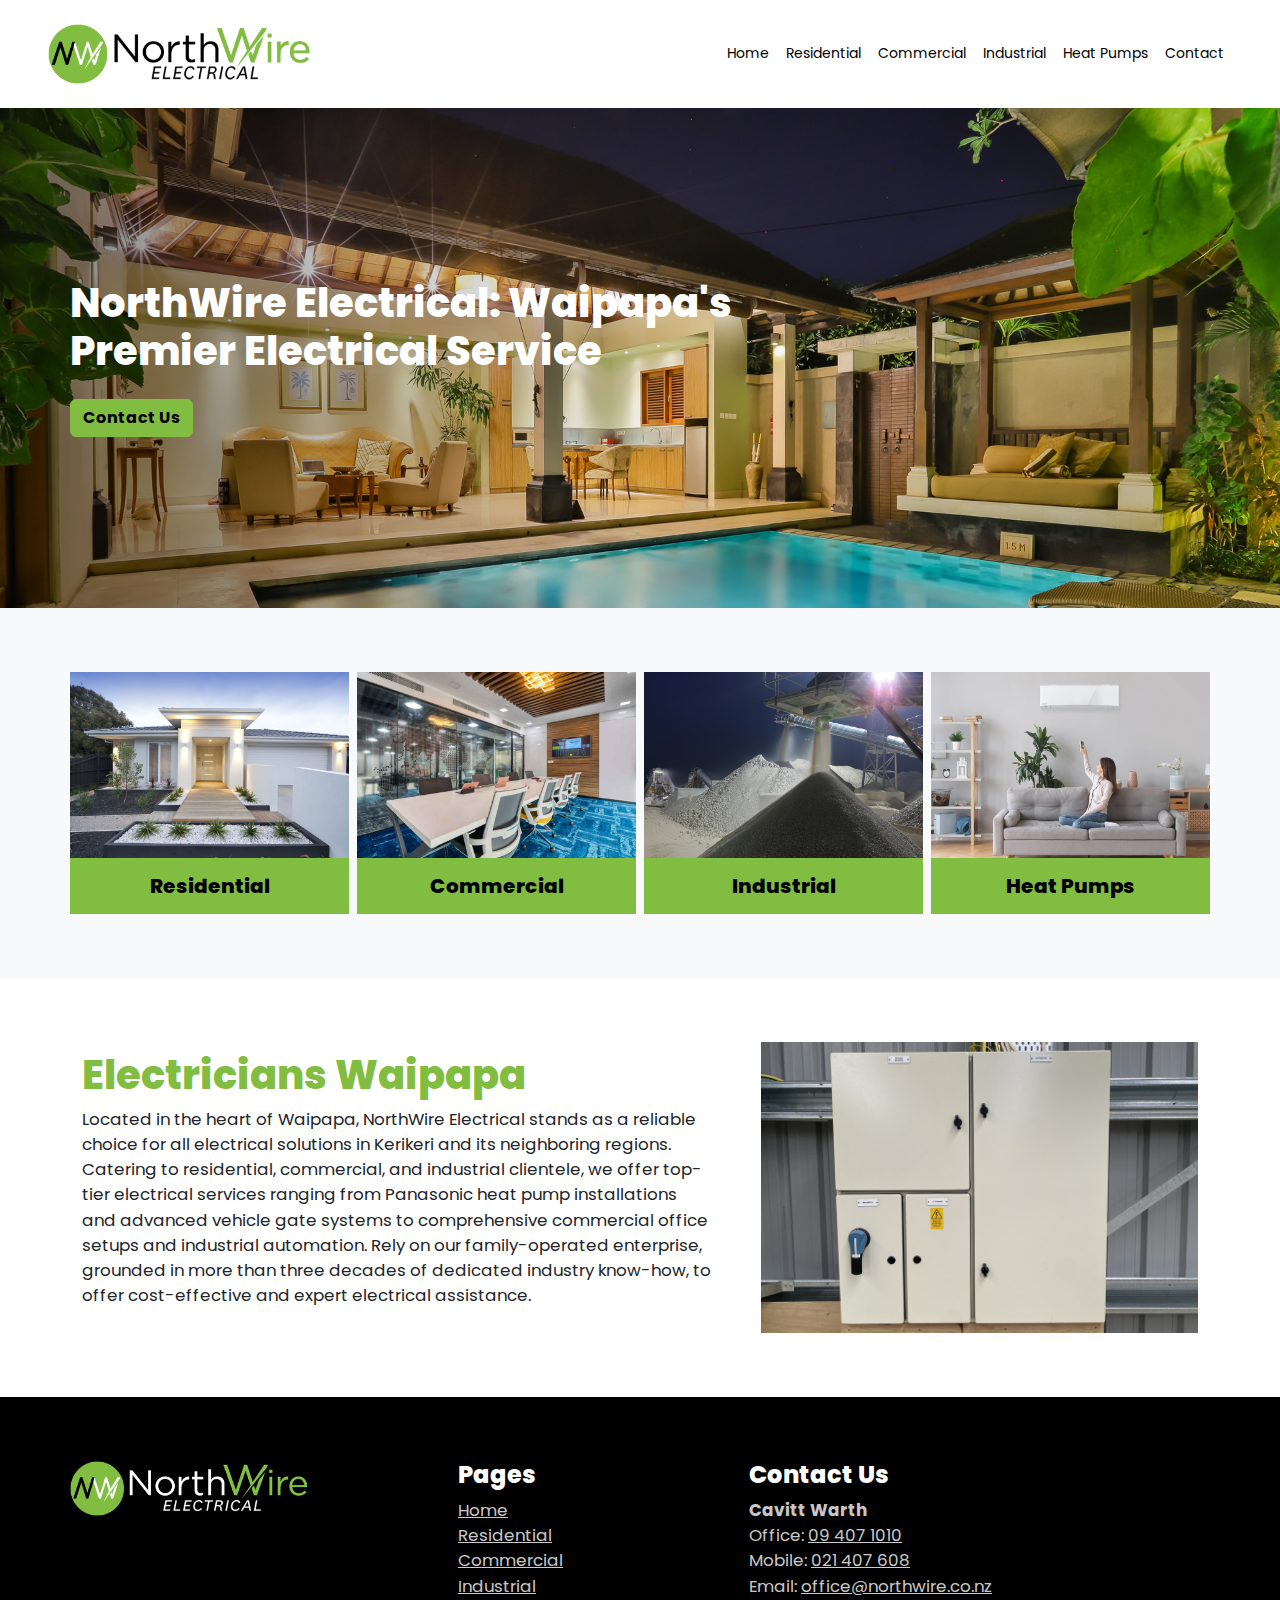
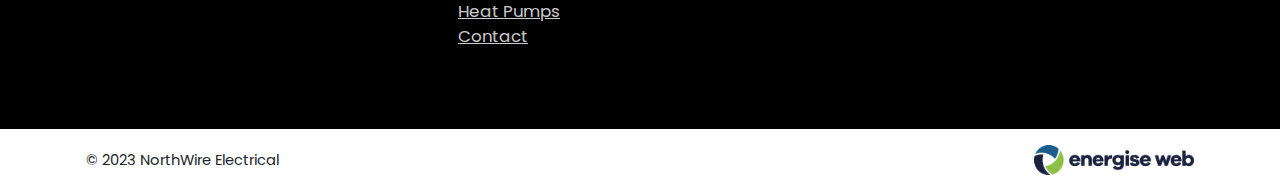
<file: index.html>
<!doctype html>
<html lang="en">
<head>
	
<!-- Google Tag Manager -->
<script>(function(w,d,s,l,i){w[l]=w[l]||[];w[l].push({'gtm.start':
new Date().getTime(),event:'gtm.js'});var f=d.getElementsByTagName(s)[0],
j=d.createElement(s),dl=l!='dataLayer'?'&l='+l:'';j.async=true;j.src=
'https://www.googletagmanager.com/gtm.js?id='+i+dl;f.parentNode.insertBefore(j,f);
})(window,document,'script','dataLayer','GTM-MDPVSMBS');</script>
<!-- End Google Tag Manager -->
	
	
<meta charset="utf-8">
<meta http-equiv="X-UA-Compatible" content="IE=edge">
<meta name="viewport" content="width=device-width, initial-scale=1, shrink-to-fit=no">

<link rel="apple-touch-icon" sizes="57x57" href="favicon/apple-icon-57x57.png">
<link rel="apple-touch-icon" sizes="60x60" href="favicon/apple-icon-60x60.png">
<link rel="apple-touch-icon" sizes="72x72" href="favicon/apple-icon-72x72.png">
<link rel="apple-touch-icon" sizes="76x76" href="favicon/apple-icon-76x76.png">
<link rel="apple-touch-icon" sizes="114x114" href="favicon/apple-icon-114x114.png">
<link rel="apple-touch-icon" sizes="120x120" href="favicon/apple-icon-120x120.png">
<link rel="apple-touch-icon" sizes="144x144" href="favicon/apple-icon-144x144.png">
<link rel="apple-touch-icon" sizes="152x152" href="favicon/apple-icon-152x152.png">
<link rel="apple-touch-icon" sizes="180x180" href="favicon/apple-icon-180x180.png">
<link rel="icon" type="image/png" sizes="192x192" href="favicon/android-icon-192x192.png">
<link rel="icon" type="image/png" sizes="32x32" href="favicon/favicon-32x32.png">
<link rel="icon" type="image/png" sizes="96x96" href="favicon/favicon-96x96.png">
<link rel="icon" type="image/png" sizes="16x16" href="favicon/favicon-16x16.png">
<link rel="manifest" href="favicon/manifest.json">
<meta name="msapplication-TileColor" content="#ffffff">
<meta name="msapplication-TileImage" content="favicon/ms-icon-144x144.png">
<meta name="theme-color" content="#ffffff">

<link href="bootstrap.min.css" rel="stylesheet">
<link rel="stylesheet" href="theme.css" />

<link rel="stylesheet" href="nav.css" />
<link rel="preconnect" href="https://fonts.googleapis.com">
<link rel="preconnect" href="https://fonts.gstatic.com" crossorigin>
<link href="https://fonts.googleapis.com/css2?family=Poppins:ital,wght@0,400;0,500;0,600;1,400&display=swap" rel="stylesheet">

<title>NorthWire&nbsp;Electrical: Waipapa's Premier Electrical&nbsp;Service</title>
<meta name="description" content="NorthWire Electrical is the trusted Electrician for Kerikeri and the surrounding areas, for all your Residential, Commercial, and Industrial electrical needs." />

</head>

<body>
<!-- Google Tag Manager (noscript) -->
<noscript><iframe src="https://www.googletagmanager.com/ns.html?id=GTM-MDPVSMBS"
height="0" width="0" style="display:none;visibility:hidden"></iframe></noscript>
<!-- End Google Tag Manager (noscript) -->

<div class="overflow-hidden bg-white">
<header>
	
	<div class="bg-white p-3 p-lg-4 px-lg-5 topbar">
		<div class="row align-items-center">
			<div class="col-12 col-lg-4 navbar-dark navbar-expand-xl">
				<a class="d-inline-block navbar-brand py-0" href="index.html"><img src="images/north-wire-electrical.png" class="img-fluid" width="262" height="60" alt="NorthWire Electrical" title="NorthWire Electrical" /></a> <a class="navbar-toggler border-0 text-end" type="button" data-bs-toggle="collapse" data-bs-target="#navbars01" aria-controls="navbars01" aria-expanded="false" aria-label="Toggle navigation"><img src="images/list.svg" class="img-fluid" alt="Menu" width="30" height="30" /></a>
			</div>
			<div class="col-12 col-lg-8">
				<nav class="navbar navbar-expand-xl p-0 m-0">
					<div class="collapse navbar-collapse" id="navbars01">
						<ul id="menu-main-menu" class="navbar-nav ms-auto mb-lg-0 pt-3 pt-lg-0">
							<li class="nav-item"><a href="index.html" class="nav-link">Home</a></li>
							<li class="nav-item"><a href="residential.html" class="nav-link">Residential</a></li>
							<li class="nav-item"><a href="commercial.html" class="nav-link">Commercial</a></li>
							<li class="nav-item"><a href="industrial.html" class="nav-link">Industrial</a></li>
							<li class="nav-item"><a href="heat-pumps.html" class="nav-link">Heat Pumps</a></li>
							<li class="nav-item"><a href="contact.html" class="nav-link">Contact</a></li>
						</ul>
					</div>
				</nav>
			</div>
		</div>
	</div>
	
	<div class="p-0 m-0">
	
		<div class="card text-bg-dark border-0 rounded-0 title">
			<img src="images/electrician-kerikeri.jpg" alt="Electrician for Kerikeri" title="Electrician for Kerikeri" class="img-fluid" />
			<div class="d-flex align-items-center custom-overlay p-0">
				<div class="w-100 px-3 px-lg-5">
					<div class="container p-0 py-3 py-md-3">
						<div class="row">
							<div class="col-12 col-lg-7 col-xl-8">
								<h2 class="h1 card-title">NorthWire&nbsp;Electrical: Waipapa's Premier Electrical&nbsp;Service</h2>
								<p class="card-text m-0 mt-3 mt-lg-4"><a href="contact.html" class="btn btn-custom">Contact Us</a></p>
							</div>
						</div>
					</div>
				</div>
			</div>
		</div>
	
	</div>


</header>

<main class="">

	<div class="container-fluid p-0 bg-light py-3 py-md-5">
		<div class="container p-0">
			<div class="row gx-2 align-items-center">
				<div class="col-md-12 col-lg-3">
					<div class="card p-0 rounded-0 border-0 my-2 my-md-3">
						<img src="images/residential/residential-electrician.jpg" class="card-img-top img-fluid rounded-0" alt="Residential Electrician">
						<div class="card-body bg-custom text-white text-center p-0 py-2 py-lg-3">
							<h5 class="card-title m-0"><a href="residential.html" class="stretched-link text-decoration-none text-dark">Residential</a></h5>
						</div>
					</div>
				</div>
				<div class="col-md-12 col-lg-3">
					<div class="card p-0 rounded-0 border-0 my-2 my-md-3">
						<img src="images/commercial/commercial-electrician.jpg" class="card-img-top img-fluid rounded-0" alt="Commercial Electrician">
						<div class="card-body bg-custom text-white text-center p-0 py-2 py-lg-3">
							<h5 class="card-title m-0"><a href="commercial.html" class="stretched-link text-decoration-none text-dark">Commercial</a></h5>
						</div>
					</div>
				</div>
				<div class="col-md-12 col-lg-3">
					<div class="card p-0 rounded-0 border-0 my-2 my-md-3">
						<img src="images/industrial/industrial-electrician.jpg" class="card-img-top img-fluid rounded-0" alt="Industrial Electrician">
						<div class="card-body bg-custom text-white text-center p-0 py-2 py-lg-3">
							<h5 class="card-title m-0"><a href="industrial.html" class="stretched-link text-decoration-none text-dark">Industrial</a></h5>
						</div>
					</div>
				</div>
				<div class="col-md-12 col-lg-3">
					<div class="card p-0 rounded-0 border-0 my-2 my-md-3">
						<img src="images/heat-pumps.jpg" class="card-img-top img-fluid rounded-0" alt="Heat Pumps">
						<div class="card-body bg-custom text-white text-center p-0 py-2 py-lg-3">
							<h5 class="card-title m-0"><a href="heat-pumps.html" class="stretched-link text-decoration-none text-dark">Heat Pumps</a></h5>
						</div>
					</div>
				</div>
			</div>
		</div>
	</div>

	<div class="container-fluid p-0 py-3 py-md-5">
		<div class="container py-3 py-md-3">
			<div class="row gx-5 align-items-center">
				<div class="col-md-12 col-lg-7">
					<h1>Electricians Waipapa</h1>
					<p>Located in the heart of Waipapa, NorthWire Electrical stands as a reliable choice for all electrical solutions in Kerikeri and its neighboring regions. Catering to residential, commercial, and industrial clientele, we offer top-tier electrical services ranging from Panasonic heat pump installations and advanced vehicle gate systems to comprehensive commercial office setups and industrial automation. Rely on our family-operated enterprise, grounded in more than three decades of dedicated industry know-how, to offer cost-effective and expert electrical assistance.</p>
				</div>
				<div class="col-md-12 col-lg-5 text-center">
					<p class="m-0 mt-4 mt-lg-0"><img src="images/residential-commercial-industrial-electrician.jpg" alt="residential commercial industrial electrician" class="img-fluid" /></p>
				</div>
			</div>
		</div>
	</div>

		
</main>

<footer class="">
	
	<div class="p-3 p-lg-5 bg-dark footer-dark">
		<div class="container p-0 py-3 text-center text-md-start">
			<div class="row">
				<div class="col-12 col-lg-4">
					<div class="me-0 me-lg-4">
						<h4 class="mt-0 mt-lg-0"><a class="d-inline-block navbar-brand py-0" href="index.html"><img src="images/north-wire-electrical-inverted.png" class="img-fluid" width="262" height="60" alt="NorthWire Electrical" title="NorthWire Electrical" /></a></h4>
						
					</div>
				</div>
				<div class="col-12 col-lg-3">
					
					<h4 class="mt-4 mt-lg-0">Pages</h4>
					<ul class="list-unstyled">
						<li class=""><a href="index.html" class="">Home</a></li>
						<li class=""><a href="residential.html" class="">Residential</a></li>
						<li class=""><a href="commercial.html" class="">Commercial</a></li>
						<li class=""><a href="industrial.html" class="">Industrial</a></li>
						<li class=""><a href="heat-pumps.html" class="">Heat Pumps</a></li>
						<li class=""><a href="contact.html" class="">Contact</a></li>
					</ul>
				</div>
				<div class="col-12 col-lg-5">
					<h4 class="mt-4 mt-lg-0">Contact Us</h4>
					<p><strong>Cavitt Warth</strong><br>
					Office: <a href="tel:+6494071010" class="PhoneClick">09&nbsp;407&nbsp;1010</a><br>
					Mobile: <a href="tel:+6421407608" class="PhoneClick">021&nbsp;407&nbsp;608</a><br>
					Email: <a href="mailto:office@northwire.co.nz?subject=Website enquiry" class="EmailClick">office@northwire.co.nz</a></p>
				</div>
			</div>
		</div>
	</div>
	
	<div class="py-3">
		<div class="container px-3">
			<div class="row">
				<div class="col-sm-6 text-center text-sm-start align-self-center">
					<p class="p-0 m-0 small">&copy;&nbsp;2023&nbsp;NorthWire Electrical</p>
				</div>
				<div class="col-sm-6 text-center text-sm-end align-self-center">
					<p class="p-0 m-0 small"><a target="_blank" href="https://www.energise.co.nz/"><img src="images/energise-website-design.png" alt="Energise Website Design" width="160" class="img-fluid" /></a></p>
				</div>
			</div>
		</div>
	</div>
</footer>

<a href="#"><img src="images/button-top.png" id="back-top" alt="Back to top" width="30" height="30" class="position-fixed bottom-0 end-0 m-2" /></a>
</div>

<script src="https://ajax.googleapis.com/ajax/libs/jquery/1.11.3/jquery.min.js"></script>
<script src="js/bootstrap.bundle.min.js"></script> 
<script>
	$(document).ready(function() {
	
		if (jQuery(window).innerWidth() > 1199) {
			jQuery(window).bind('scroll', function() {
			var navHeight = 100;
				if (jQuery(window).scrollTop() > navHeight) {
					jQuery('.topbar').addClass('fixed-top');
				}
				else {
					jQuery('.topbar').removeClass('fixed-top');
				} 
			});
		}
		
		
		// hide #back-top first
		$("#back-top").hide();

		// fade in #back-top
		$(function () {
			$(window).scroll(function () {
				if ($(this).scrollTop() > 200) {
					$('#back-top').fadeIn();
				} else {
					$('#back-top').fadeOut();
				}
			});
		});
	});
</script>
</body>
</html>
</file>
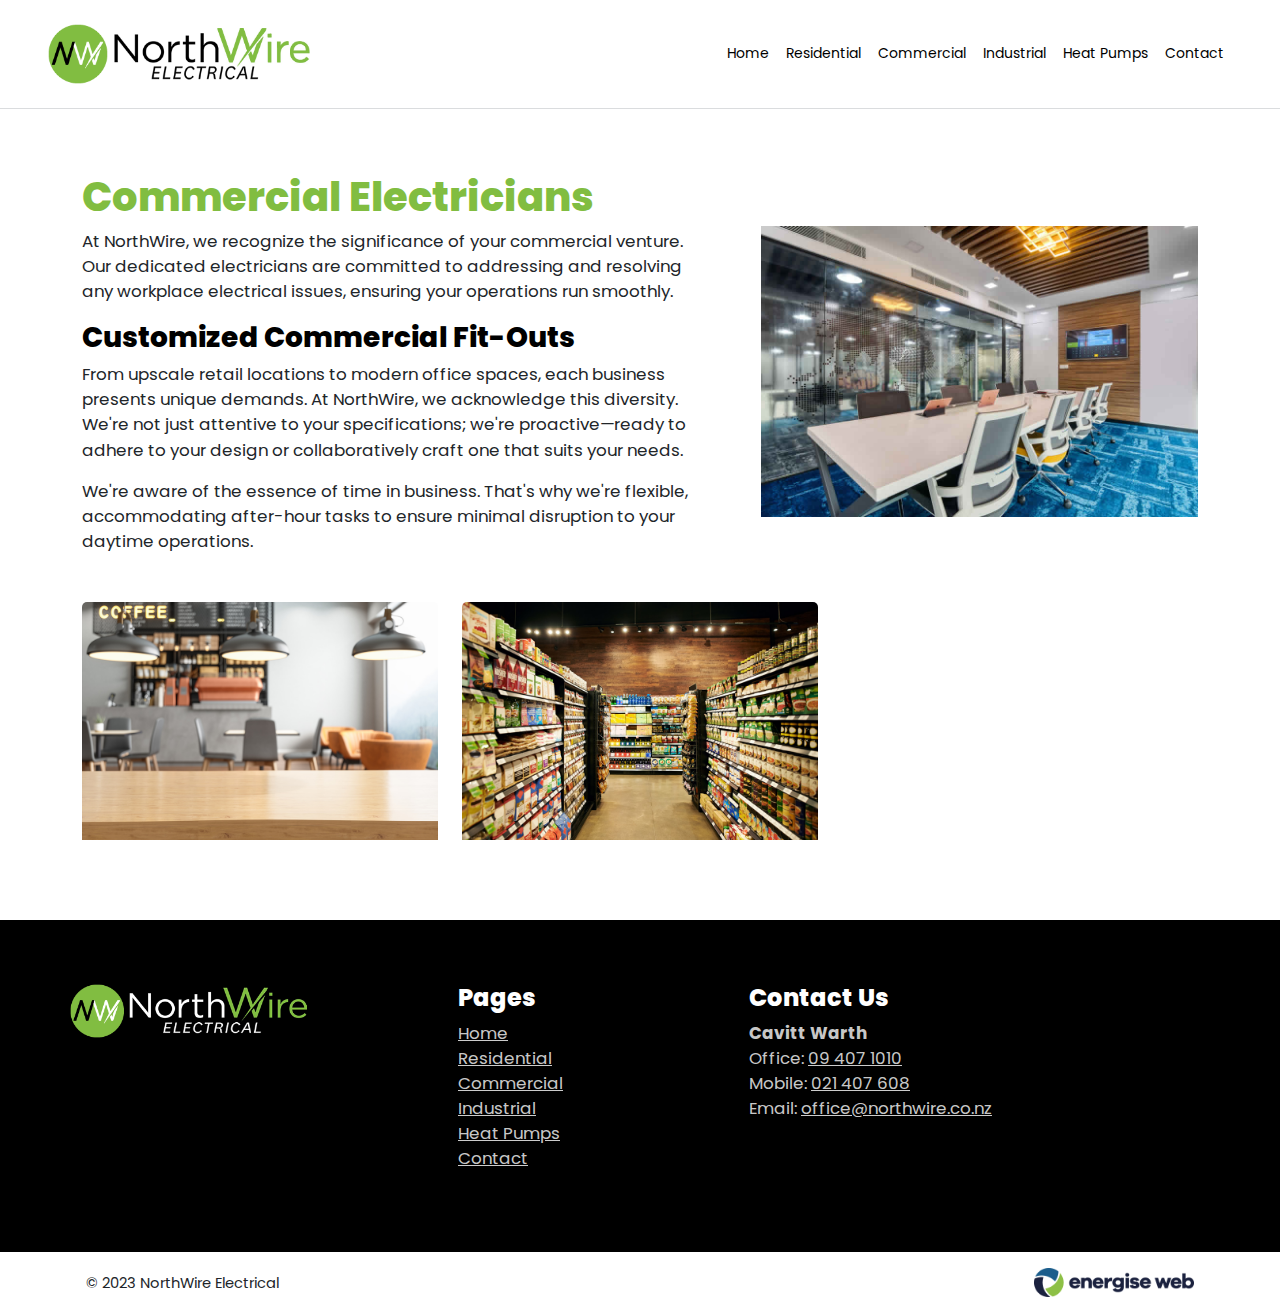
<file: commercial.html>
<!doctype html>
<html lang="en">
<head>
	
<!-- Google Tag Manager -->
<script>(function(w,d,s,l,i){w[l]=w[l]||[];w[l].push({'gtm.start':
new Date().getTime(),event:'gtm.js'});var f=d.getElementsByTagName(s)[0],
j=d.createElement(s),dl=l!='dataLayer'?'&l='+l:'';j.async=true;j.src=
'https://www.googletagmanager.com/gtm.js?id='+i+dl;f.parentNode.insertBefore(j,f);
})(window,document,'script','dataLayer','GTM-MDPVSMBS');</script>
<!-- End Google Tag Manager -->


<meta charset="utf-8">
<meta http-equiv="X-UA-Compatible" content="IE=edge">
<meta name="viewport" content="width=device-width, initial-scale=1, shrink-to-fit=no">

<link rel="apple-touch-icon" sizes="57x57" href="favicon/apple-icon-57x57.png">
<link rel="apple-touch-icon" sizes="60x60" href="favicon/apple-icon-60x60.png">
<link rel="apple-touch-icon" sizes="72x72" href="favicon/apple-icon-72x72.png">
<link rel="apple-touch-icon" sizes="76x76" href="favicon/apple-icon-76x76.png">
<link rel="apple-touch-icon" sizes="114x114" href="favicon/apple-icon-114x114.png">
<link rel="apple-touch-icon" sizes="120x120" href="favicon/apple-icon-120x120.png">
<link rel="apple-touch-icon" sizes="144x144" href="favicon/apple-icon-144x144.png">
<link rel="apple-touch-icon" sizes="152x152" href="favicon/apple-icon-152x152.png">
<link rel="apple-touch-icon" sizes="180x180" href="favicon/apple-icon-180x180.png">
<link rel="icon" type="image/png" sizes="192x192" href="favicon/android-icon-192x192.png">
<link rel="icon" type="image/png" sizes="32x32" href="favicon/favicon-32x32.png">
<link rel="icon" type="image/png" sizes="96x96" href="favicon/favicon-96x96.png">
<link rel="icon" type="image/png" sizes="16x16" href="favicon/favicon-16x16.png">
<link rel="manifest" href="favicon/manifest.json">
<meta name="msapplication-TileColor" content="#ffffff">
<meta name="msapplication-TileImage" content="favicon/ms-icon-144x144.png">
<meta name="theme-color" content="#ffffff">

<link href="bootstrap.min.css" rel="stylesheet">
<link rel="stylesheet" href="theme.css" />

<link rel="stylesheet" href="nav.css" />
<link rel="preconnect" href="https://fonts.googleapis.com">
<link rel="preconnect" href="https://fonts.gstatic.com" crossorigin>
<link href="https://fonts.googleapis.com/css2?family=Poppins:ital,wght@0,400;0,500;0,600;1,400&display=swap" rel="stylesheet">

<title>Commercial Electricians | NorthWire Electrical Waipapa</title>
<meta name="description" content="Our electricians understand that your commercial business is important to you and will work hard to rectify any problems that might arise in your workplace to keep you operational." />

</head>

<body>
<!-- Google Tag Manager (noscript) -->
<noscript><iframe src="https://www.googletagmanager.com/ns.html?id=GTM-MDPVSMBS"
height="0" width="0" style="display:none;visibility:hidden"></iframe></noscript>
<!-- End Google Tag Manager (noscript) -->

<div class="overflow-hidden bg-white">
<header>
	
	<div class="bg-white p-3 p-lg-4 px-lg-5 topbar">
		<div class="row align-items-center">
			<div class="col-12 col-lg-4 navbar-dark navbar-expand-xl">
				<a class="d-inline-block navbar-brand py-0" href="index.html"><img src="images/north-wire-electrical.png" class="img-fluid" width="262" height="60" alt="NorthWire Electrical" title="NorthWire Electrical" /></a> <a class="navbar-toggler border-0 text-end" type="button" data-bs-toggle="collapse" data-bs-target="#navbars01" aria-controls="navbars01" aria-expanded="false" aria-label="Toggle navigation"><img src="images/list.svg" class="img-fluid" alt="Menu" width="30" height="30" /></a>
			</div>
			<div class="col-12 col-lg-8">
				<nav class="navbar navbar-expand-xl p-0 m-0">
					<div class="collapse navbar-collapse" id="navbars01">
						<ul id="menu-main-menu" class="navbar-nav ms-auto mb-lg-0 pt-3 pt-lg-0">
							<li class="nav-item"><a href="index.html" class="nav-link">Home</a></li>
							<li class="nav-item"><a href="residential.html" class="nav-link">Residential</a></li>
							<li class="nav-item"><a href="commercial.html" class="nav-link">Commercial</a></li>
							<li class="nav-item"><a href="industrial.html" class="nav-link">Industrial</a></li>
							<li class="nav-item"><a href="heat-pumps.html" class="nav-link">Heat Pumps</a></li>
							<li class="nav-item"><a href="contact.html" class="nav-link">Contact</a></li>
						</ul>
					</div>
				</nav>
			</div>
		</div>
	</div>
	<div class="p-0 m-0 border-top border-1 border-secondary border-opacity-25"></div>

</header>

<main class="">

	<div class="container-fluid p-0 py-3 py-md-5">
		<div class="container py-3 py-md-3">
			<div class="row gx-5 align-items-center">
				<div class="col-md-12 col-lg-7">
					<h1>Commercial Electricians</h1>
					<p>At NorthWire, we recognize the significance of your commercial venture. Our dedicated electricians are committed to addressing and resolving any workplace electrical issues, ensuring your operations run smoothly.</p>
					<h3>Customized Commercial Fit-Outs</h3>
					<p>From upscale retail locations to modern office spaces, each business presents unique demands. At NorthWire, we acknowledge this diversity. We're not just attentive to your specifications; we're proactive—ready to adhere to your design or collaboratively craft one that suits your needs.</p>
					<p>We're aware of the essence of time in business. That's why we're flexible, accommodating after-hour tasks to ensure minimal disruption to your daytime operations.</p>
				</div>
				<div class="col-md-12 col-lg-5 text-center">
					<p class="m-0 mt-4 mt-lg-0"><img src="images/commercial/commercial-electrician.jpg" alt="Commercial Electrician" class="img-fluid" /></p>
				</div>
			</div>
			
			<div class="row mt-3 gx-4 align-items-center">
				<div class="col-md-12 col-lg-4">
					<div class="card p-0 border-0 my-2 my-md-3">
						<a class="lightbox-link" href="images/commercial/large/commercial-electrician-1.jpg"><img src="images/commercial/commercial-electrician-1.jpg" class="card-img-top img-fluid" alt="Commercial Electrician"></a>
					</div>
				</div>
				<div class="col-md-12 col-lg-4">
					<div class="card p-0 border-0 my-2 my-md-3">
						<a class="lightbox-link" href="images/commercial/large/commercial-electrician-2.jpg"><img src="images/commercial/commercial-electrician-2.jpg" class="card-img-top img-fluid" alt="Commercial Electrician"></a>
					</div>
				</div>
			</div>
			
			
		</div>
	</div>

		
</main>

<footer class="">
	
	<div class="p-3 p-lg-5 bg-dark footer-dark">
		<div class="container p-0 py-3 text-center text-md-start">
			<div class="row">
				<div class="col-12 col-lg-4">
					<div class="me-0 me-lg-4">
						<h4 class="mt-0 mt-lg-0"><a class="d-inline-block navbar-brand py-0" href="index.html"><img src="images/north-wire-electrical-inverted.png" class="img-fluid" width="262" height="60" alt="NorthWire Electrical" title="NorthWire Electrical" /></a></h4>
						
					</div>
				</div>
				<div class="col-12 col-lg-3">
					
					<h4 class="mt-4 mt-lg-0">Pages</h4>
					<ul class="list-unstyled">
						<li class=""><a href="index.html" class="">Home</a></li>
						<li class=""><a href="residential.html" class="">Residential</a></li>
						<li class=""><a href="commercial.html" class="">Commercial</a></li>
						<li class=""><a href="industrial.html" class="">Industrial</a></li>
						<li class=""><a href="heat-pumps.html" class="">Heat Pumps</a></li>
						<li class=""><a href="contact.html" class="">Contact</a></li>
					</ul>
				</div>
				<div class="col-12 col-lg-5">
					<h4 class="mt-4 mt-lg-0">Contact Us</h4>
					<p><strong>Cavitt Warth</strong><br>
					Office: <a href="tel:+6494071010" class="PhoneClick">09&nbsp;407&nbsp;1010</a><br>
					Mobile: <a href="tel:+6421407608" class="PhoneClick">021&nbsp;407&nbsp;608</a><br>
					Email: <a href="mailto:office@northwire.co.nz?subject=Website enquiry" class="EmailClick">office@northwire.co.nz</a></p>
				</div>
			</div>
		</div>
	</div>
	
	<div class="py-3">
		<div class="container px-3">
			<div class="row">
				<div class="col-sm-6 text-center text-sm-start align-self-center">
					<p class="p-0 m-0 small">&copy;&nbsp;2023&nbsp;NorthWire Electrical</p>
				</div>
				<div class="col-sm-6 text-center text-sm-end align-self-center">
					<p class="p-0 m-0 small"><a target="_blank" href="https://www.energise.co.nz/"><img src="images/energise-website-design.png" alt="Energise Website Design" width="160" class="img-fluid" /></a></p>
				</div>
			</div>
		</div>
	</div>
</footer>

<a href="#"><img src="images/button-top.png" id="back-top" alt="Back to top" width="30" height="30" class="position-fixed bottom-0 end-0 m-2" /></a>
</div>

<link rel="stylesheet" href="magnific-popup/magnific-popup.css">
<script src="https://ajax.googleapis.com/ajax/libs/jquery/1.11.3/jquery.min.js"></script>
<script src="magnific-popup/jquery.magnific-popup.js"></script>
<script src="js/bootstrap.bundle.min.js"></script> 
<script>
	$(document).ready(function() {
	
		if (jQuery(window).innerWidth() > 1199) {
			jQuery(window).bind('scroll', function() {
			var navHeight = 100;
				if (jQuery(window).scrollTop() > navHeight) {
					jQuery('.topbar').addClass('fixed-top');
				}
				else {
					jQuery('.topbar').removeClass('fixed-top');
				} 
			});
		}
		
		$('.lightbox-link').magnificPopup({
			type: 'image',
			gallery:{
				enabled:true
			}
		});
		
		// hide #back-top first
		$("#back-top").hide();

		// fade in #back-top
		$(function () {
			$(window).scroll(function () {
				if ($(this).scrollTop() > 200) {
					$('#back-top').fadeIn();
				} else {
					$('#back-top').fadeOut();
				}
			});
		});
	});
</script>
</body>
</html>
</file>
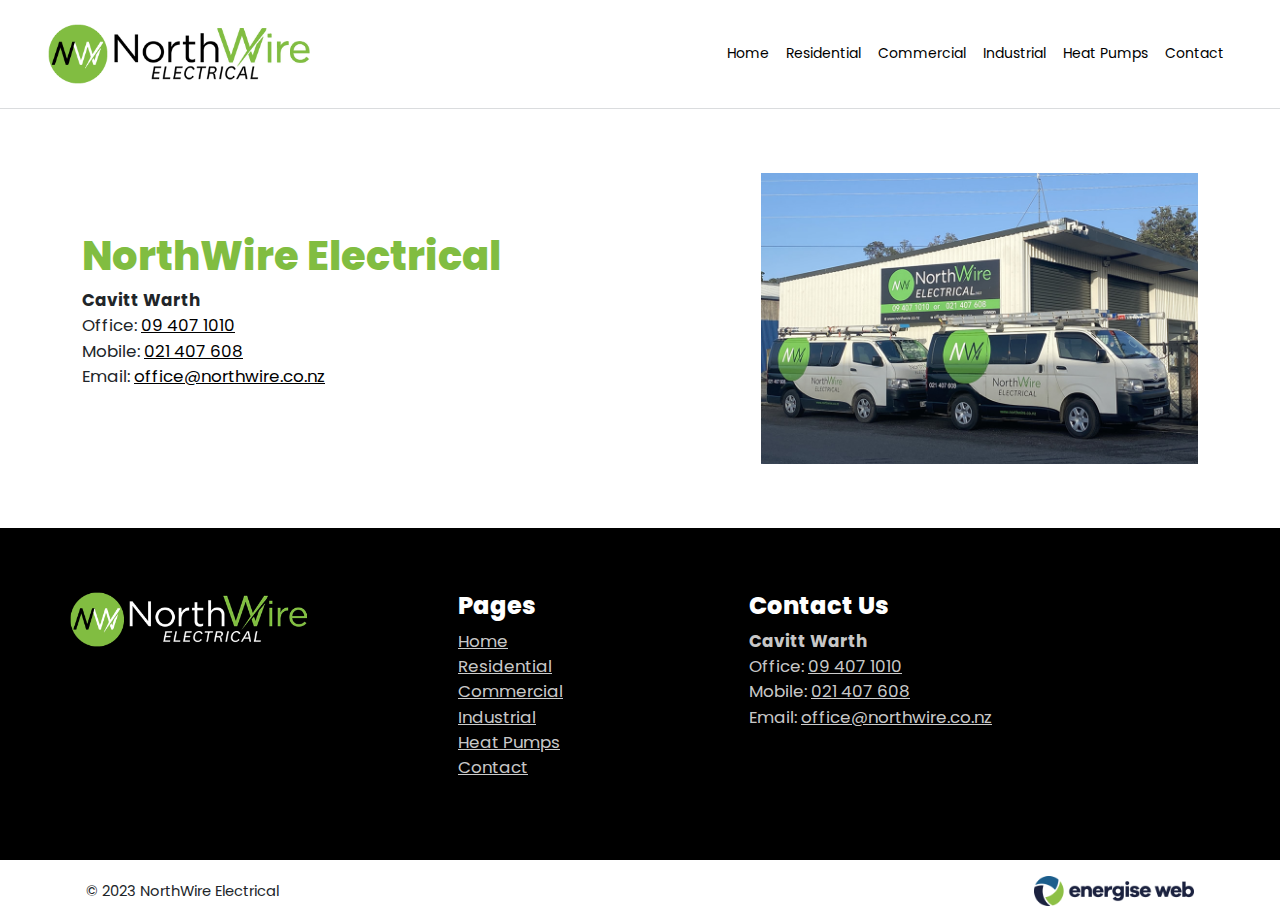
<file: contact.html>
<!doctype html>
<html lang="en">
<head>
	
<!-- Google Tag Manager -->
<script>(function(w,d,s,l,i){w[l]=w[l]||[];w[l].push({'gtm.start':
new Date().getTime(),event:'gtm.js'});var f=d.getElementsByTagName(s)[0],
j=d.createElement(s),dl=l!='dataLayer'?'&l='+l:'';j.async=true;j.src=
'https://www.googletagmanager.com/gtm.js?id='+i+dl;f.parentNode.insertBefore(j,f);
})(window,document,'script','dataLayer','GTM-MDPVSMBS');</script>
<!-- End Google Tag Manager -->


<meta charset="utf-8">
<meta http-equiv="X-UA-Compatible" content="IE=edge">
<meta name="viewport" content="width=device-width, initial-scale=1, shrink-to-fit=no">

<link rel="apple-touch-icon" sizes="57x57" href="favicon/apple-icon-57x57.png">
<link rel="apple-touch-icon" sizes="60x60" href="favicon/apple-icon-60x60.png">
<link rel="apple-touch-icon" sizes="72x72" href="favicon/apple-icon-72x72.png">
<link rel="apple-touch-icon" sizes="76x76" href="favicon/apple-icon-76x76.png">
<link rel="apple-touch-icon" sizes="114x114" href="favicon/apple-icon-114x114.png">
<link rel="apple-touch-icon" sizes="120x120" href="favicon/apple-icon-120x120.png">
<link rel="apple-touch-icon" sizes="144x144" href="favicon/apple-icon-144x144.png">
<link rel="apple-touch-icon" sizes="152x152" href="favicon/apple-icon-152x152.png">
<link rel="apple-touch-icon" sizes="180x180" href="favicon/apple-icon-180x180.png">
<link rel="icon" type="image/png" sizes="192x192" href="favicon/android-icon-192x192.png">
<link rel="icon" type="image/png" sizes="32x32" href="favicon/favicon-32x32.png">
<link rel="icon" type="image/png" sizes="96x96" href="favicon/favicon-96x96.png">
<link rel="icon" type="image/png" sizes="16x16" href="favicon/favicon-16x16.png">
<link rel="manifest" href="favicon/manifest.json">
<meta name="msapplication-TileColor" content="#ffffff">
<meta name="msapplication-TileImage" content="favicon/ms-icon-144x144.png">
<meta name="theme-color" content="#ffffff">

<link href="bootstrap.min.css" rel="stylesheet">
<link rel="stylesheet" href="theme.css" />

<link rel="stylesheet" href="nav.css" />
<link rel="preconnect" href="https://fonts.googleapis.com">
<link rel="preconnect" href="https://fonts.gstatic.com" crossorigin>
<link href="https://fonts.googleapis.com/css2?family=Poppins:ital,wght@0,400;0,500;0,600;1,400&display=swap" rel="stylesheet">

<title>Contact | NorthWire Electrical Waipapa</title>
<meta name="description" content="" />

</head>

<body>
<!-- Google Tag Manager (noscript) -->
<noscript><iframe src="https://www.googletagmanager.com/ns.html?id=GTM-MDPVSMBS"
height="0" width="0" style="display:none;visibility:hidden"></iframe></noscript>
<!-- End Google Tag Manager (noscript) -->

<div class="overflow-hidden bg-white">
<header>
	
	<div class="bg-white p-3 p-lg-4 px-lg-5 topbar">
		<div class="row align-items-center">
			<div class="col-12 col-lg-4 navbar-dark navbar-expand-xl">
				<a class="d-inline-block navbar-brand py-0" href="index.html"><img src="images/north-wire-electrical.png" class="img-fluid" width="262" height="60" alt="NorthWire Electrical" title="NorthWire Electrical" /></a> <a class="navbar-toggler border-0 text-end" type="button" data-bs-toggle="collapse" data-bs-target="#navbars01" aria-controls="navbars01" aria-expanded="false" aria-label="Toggle navigation"><img src="images/list.svg" class="img-fluid" alt="Menu" width="30" height="30" /></a>
			</div>
			<div class="col-12 col-lg-8">
				<nav class="navbar navbar-expand-xl p-0 m-0">
					<div class="collapse navbar-collapse" id="navbars01">
						<ul id="menu-main-menu" class="navbar-nav ms-auto mb-lg-0 pt-3 pt-lg-0">
							<li class="nav-item"><a href="index.html" class="nav-link">Home</a></li>
							<li class="nav-item"><a href="residential.html" class="nav-link">Residential</a></li>
							<li class="nav-item"><a href="commercial.html" class="nav-link">Commercial</a></li>
							<li class="nav-item"><a href="industrial.html" class="nav-link">Industrial</a></li>
							<li class="nav-item"><a href="heat-pumps.html" class="nav-link">Heat Pumps</a></li>
							<li class="nav-item"><a href="contact.html" class="nav-link">Contact</a></li>
						</ul>
					</div>
				</nav>
			</div>
		</div>
	</div>
	<div class="p-0 m-0 border-top border-1 border-secondary border-opacity-25"></div>

</header>

<main class="">

	<div class="container-fluid p-0 py-3 py-md-5">
		<div class="container py-3 py-md-3">
			<div class="row gx-5 align-items-center">
				<div class="col-md-12 col-lg-7">
					<h1>NorthWire Electrical</h1>
					<p><strong>Cavitt Warth</strong><br>
					Office: <a href="tel:+6494071010" class="PhoneClick">09&nbsp;407&nbsp;1010</a><br>
					Mobile: <a href="tel:+6421407608" class="PhoneClick">021&nbsp;407&nbsp;608</a><br>
					Email: <a href="mailto:office@northwire.co.nz?subject=Website enquiry" class="EmailClick">office@northwire.co.nz</a></p>
				</div>
				<div class="col-md-12 col-lg-5 text-center">
					<p class="m-0 mt-4 mt-lg-0"><img src="images/northwire-electrical.jpg" alt="NorthWire Electrical" class="img-fluid" /></p>
				</div>
			</div>
		</div>
	</div>

		
</main>

<footer class="">
	
	<div class="p-3 p-lg-5 bg-dark footer-dark">
		<div class="container p-0 py-3 text-center text-md-start">
			<div class="row">
				<div class="col-12 col-lg-4">
					<div class="me-0 me-lg-4">
						<h4 class="mt-0 mt-lg-0"><a class="d-inline-block navbar-brand py-0" href="index.html"><img src="images/north-wire-electrical-inverted.png" class="img-fluid" width="262" height="60" alt="NorthWire Electrical" title="NorthWire Electrical" /></a></h4>
						
					</div>
				</div>
				<div class="col-12 col-lg-3">
					
					<h4 class="mt-4 mt-lg-0">Pages</h4>
					<ul class="list-unstyled">
						<li class=""><a href="index.html" class="">Home</a></li>
						<li class=""><a href="residential.html" class="">Residential</a></li>
						<li class=""><a href="commercial.html" class="">Commercial</a></li>
						<li class=""><a href="industrial.html" class="">Industrial</a></li>
						<li class=""><a href="heat-pumps.html" class="">Heat Pumps</a></li>
						<li class=""><a href="contact.html" class="">Contact</a></li>
					</ul>
				</div>
				<div class="col-12 col-lg-5">
					<h4 class="mt-4 mt-lg-0">Contact Us</h4>
					<p><strong>Cavitt Warth</strong><br>
					Office: <a href="tel:+6494071010" class="PhoneClick">09&nbsp;407&nbsp;1010</a><br>
					Mobile: <a href="tel:+6421407608" class="PhoneClick">021&nbsp;407&nbsp;608</a><br>
					Email: <a href="mailto:office@northwire.co.nz?subject=Website enquiry" class="EmailClick">office@northwire.co.nz</a></p>
				</div>
			</div>
		</div>
	</div>
	
	<div class="py-3">
		<div class="container px-3">
			<div class="row">
				<div class="col-sm-6 text-center text-sm-start align-self-center">
					<p class="p-0 m-0 small">&copy;&nbsp;2023&nbsp;NorthWire Electrical</p>
				</div>
				<div class="col-sm-6 text-center text-sm-end align-self-center">
					<p class="p-0 m-0 small"><a target="_blank" href="https://www.energise.co.nz/"><img src="images/energise-website-design.png" alt="Energise Website Design" width="160" class="img-fluid" /></a></p>
				</div>
			</div>
		</div>
	</div>
</footer>

<a href="#"><img src="images/button-top.png" id="back-top" alt="Back to top" width="30" height="30" class="position-fixed bottom-0 end-0 m-2" /></a>
</div>

<script src="https://ajax.googleapis.com/ajax/libs/jquery/1.11.3/jquery.min.js"></script>
<script src="js/bootstrap.bundle.min.js"></script> 
<script>
	$(document).ready(function() {
	
		if (jQuery(window).innerWidth() > 1199) {
			jQuery(window).bind('scroll', function() {
			var navHeight = 100;
				if (jQuery(window).scrollTop() > navHeight) {
					jQuery('.topbar').addClass('fixed-top');
				}
				else {
					jQuery('.topbar').removeClass('fixed-top');
				} 
			});
		}
		
		
		// hide #back-top first
		$("#back-top").hide();

		// fade in #back-top
		$(function () {
			$(window).scroll(function () {
				if ($(this).scrollTop() > 200) {
					$('#back-top').fadeIn();
				} else {
					$('#back-top').fadeOut();
				}
			});
		});
	});
</script>
</body>
</html>
</file>
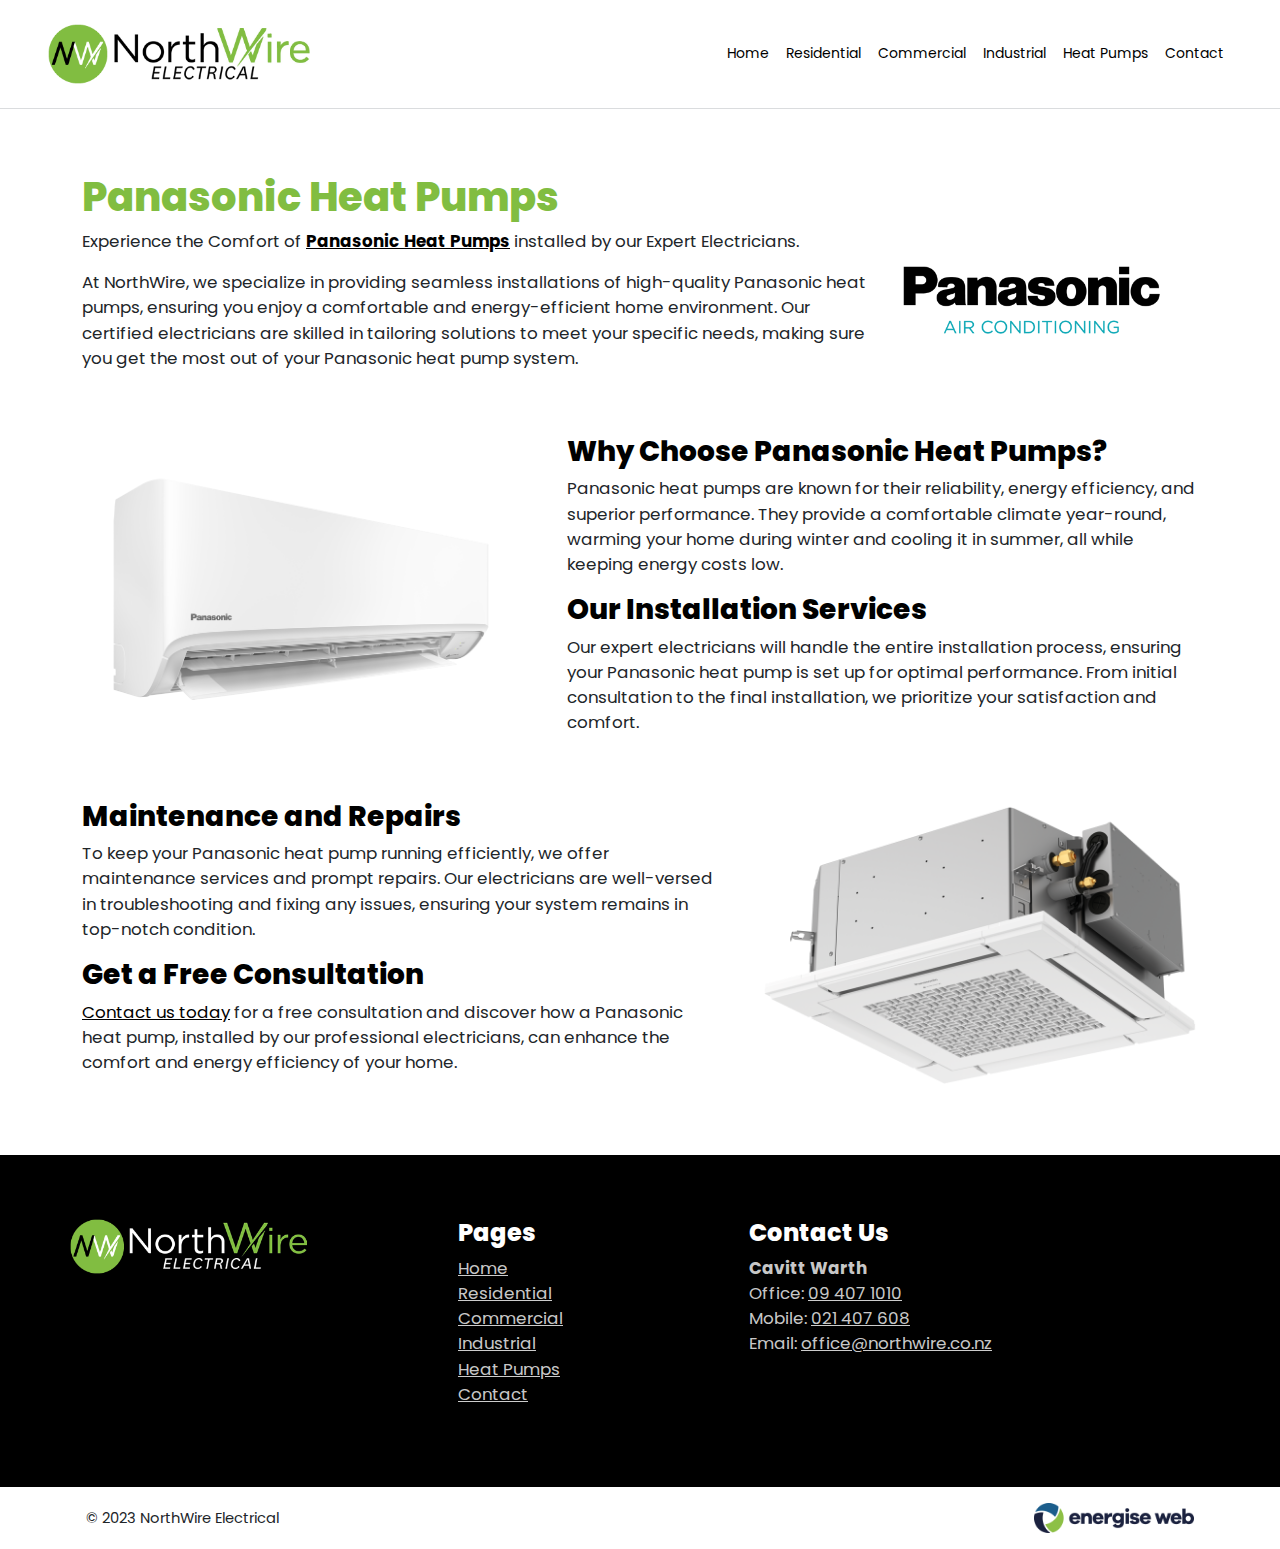
<file: heat-pumps.html>
<!doctype html>
<html lang="en">
<head>
	
<!-- Google Tag Manager -->
<script>(function(w,d,s,l,i){w[l]=w[l]||[];w[l].push({'gtm.start':
new Date().getTime(),event:'gtm.js'});var f=d.getElementsByTagName(s)[0],
j=d.createElement(s),dl=l!='dataLayer'?'&l='+l:'';j.async=true;j.src=
'https://www.googletagmanager.com/gtm.js?id='+i+dl;f.parentNode.insertBefore(j,f);
})(window,document,'script','dataLayer','GTM-MDPVSMBS');</script>
<!-- End Google Tag Manager -->


<meta charset="utf-8">
<meta http-equiv="X-UA-Compatible" content="IE=edge">
<meta name="viewport" content="width=device-width, initial-scale=1, shrink-to-fit=no">

<link rel="apple-touch-icon" sizes="57x57" href="favicon/apple-icon-57x57.png">
<link rel="apple-touch-icon" sizes="60x60" href="favicon/apple-icon-60x60.png">
<link rel="apple-touch-icon" sizes="72x72" href="favicon/apple-icon-72x72.png">
<link rel="apple-touch-icon" sizes="76x76" href="favicon/apple-icon-76x76.png">
<link rel="apple-touch-icon" sizes="114x114" href="favicon/apple-icon-114x114.png">
<link rel="apple-touch-icon" sizes="120x120" href="favicon/apple-icon-120x120.png">
<link rel="apple-touch-icon" sizes="144x144" href="favicon/apple-icon-144x144.png">
<link rel="apple-touch-icon" sizes="152x152" href="favicon/apple-icon-152x152.png">
<link rel="apple-touch-icon" sizes="180x180" href="favicon/apple-icon-180x180.png">
<link rel="icon" type="image/png" sizes="192x192" href="favicon/android-icon-192x192.png">
<link rel="icon" type="image/png" sizes="32x32" href="favicon/favicon-32x32.png">
<link rel="icon" type="image/png" sizes="96x96" href="favicon/favicon-96x96.png">
<link rel="icon" type="image/png" sizes="16x16" href="favicon/favicon-16x16.png">
<link rel="manifest" href="favicon/manifest.json">
<meta name="msapplication-TileColor" content="#ffffff">
<meta name="msapplication-TileImage" content="favicon/ms-icon-144x144.png">
<meta name="theme-color" content="#ffffff">

<link href="bootstrap.min.css" rel="stylesheet">
<link rel="stylesheet" href="theme.css" />

<link rel="stylesheet" href="nav.css" />
<link rel="preconnect" href="https://fonts.googleapis.com">
<link rel="preconnect" href="https://fonts.gstatic.com" crossorigin>
<link href="https://fonts.googleapis.com/css2?family=Poppins:ital,wght@0,400;0,500;0,600;1,400&display=swap" rel="stylesheet">

<title>Panasonic Heat Pumps | NorthWire Electrical Waipapa</title>
<meta name="description" content="Our electricians understand that your commercial business is important to you and will work hard to rectify any problems that might arise in your workplace to keep you operational." />

</head>

<body>
<!-- Google Tag Manager (noscript) -->
<noscript><iframe src="https://www.googletagmanager.com/ns.html?id=GTM-MDPVSMBS"
height="0" width="0" style="display:none;visibility:hidden"></iframe></noscript>
<!-- End Google Tag Manager (noscript) -->

<div class="overflow-hidden bg-white">
<header>
	
	<div class="bg-white p-3 p-lg-4 px-lg-5 topbar">
		<div class="row align-items-center">
			<div class="col-12 col-lg-4 navbar-dark navbar-expand-xl">
				<a class="d-inline-block navbar-brand py-0" href="index.html"><img src="images/north-wire-electrical.png" class="img-fluid" width="262" height="60" alt="NorthWire Electrical" title="NorthWire Electrical" /></a> <a class="navbar-toggler border-0 text-end" type="button" data-bs-toggle="collapse" data-bs-target="#navbars01" aria-controls="navbars01" aria-expanded="false" aria-label="Toggle navigation"><img src="images/list.svg" class="img-fluid" alt="Menu" width="30" height="30" /></a>
			</div>
			<div class="col-12 col-lg-8">
				<nav class="navbar navbar-expand-xl p-0 m-0">
					<div class="collapse navbar-collapse" id="navbars01">
						<ul id="menu-main-menu" class="navbar-nav ms-auto mb-lg-0 pt-3 pt-lg-0">
							<li class="nav-item"><a href="index.html" class="nav-link">Home</a></li>
							<li class="nav-item"><a href="residential.html" class="nav-link">Residential</a></li>
							<li class="nav-item"><a href="commercial.html" class="nav-link">Commercial</a></li>
							<li class="nav-item"><a href="industrial.html" class="nav-link">Industrial</a></li>
							<li class="nav-item"><a href="heat-pumps.html" class="nav-link">Heat Pumps</a></li>
							<li class="nav-item"><a href="contact.html" class="nav-link">Contact</a></li>
						</ul>
					</div>
				</nav>
			</div>
		</div>
	</div>
	<div class="p-0 m-0 border-top border-1 border-secondary border-opacity-25"></div>

</header>

<main class="">

	<div class="container-fluid p-0 py-3 py-md-5">
		<div class="container py-3 py-md-3">
			<div class="row gx-5 align-items-center">
				<div class="col-md-12 col-lg-12">
					<h1>Panasonic Heat Pumps</h1>
					<p><img src="images/panasonic-air-conditioning-logo.png" alt="panasonic air conditioning" width="300" class="img-fluid float-lg-end m-3" />Experience the Comfort of <a href="https://www.panasonic.com/nz/consumer/brochure.html" target="_blank"><strong>Panasonic Heat Pumps</strong></a> installed by our Expert Electricians.</p>

					<p>At NorthWire, we specialize in providing seamless installations of high-quality Panasonic heat pumps, ensuring you enjoy a comfortable and energy-efficient home environment. Our certified electricians are skilled in tailoring solutions to meet your specific needs, making sure you get the most out of your Panasonic heat pump system.</p>
				</div>
			</div>
			<div class="row gx-5 align-items-center mt-3 mt-lg-5">
				<div class="col-md-12 col-lg-5 text-center">
					<p class="m-0 mt-4 mt-lg-0"><img src="images/panasonic-air-conditioning.png" alt="Commercial Electrician" class="img-fluid" /></p>
				</div>
				<div class="col-md-12 col-lg-7">

					<h3>Why Choose Panasonic Heat Pumps?</h3>

					<p>Panasonic heat pumps are known for their reliability, energy efficiency, and superior performance. They provide a comfortable climate year-round, warming your home during winter and cooling it in summer, all while keeping energy costs low.</p>

					<h3>Our Installation Services</h3>

					<p>Our expert electricians will handle the entire installation process, ensuring your Panasonic heat pump is set up for optimal performance. From initial consultation to the final installation, we prioritize your satisfaction and comfort.</p>
				</div>
			</div>
			<div class="row gx-5 align-items-center mt-3 mt-lg-5">
				<div class="col-md-12 col-lg-7">

					<h3>Maintenance and Repairs</h3>

					<p>To keep your Panasonic heat pump running efficiently, we offer maintenance services and prompt repairs. Our electricians are well-versed in troubleshooting and fixing any issues, ensuring your system remains in top-notch condition.</p>

					<h3>Get a Free Consultation</h3>

					<p><a href="contact.html">Contact us today</a> for a free consultation and discover how a Panasonic heat pump, installed by our professional electricians, can enhance the comfort and energy efficiency of your home.</p>
				</div>
				<div class="col-md-12 col-lg-5 text-center">
					<p class="m-0 mt-4 mt-lg-0"><img src="images/panasonic-air-conditioning-cassette.png" alt="Commercial Electrician" class="img-fluid" /></p>
				</div>
			</div>
			
			
		</div>
	</div>

		
</main>

<footer class="">
	
	<div class="p-3 p-lg-5 bg-dark footer-dark">
		<div class="container p-0 py-3 text-center text-md-start">
			<div class="row">
				<div class="col-12 col-lg-4">
					<div class="me-0 me-lg-4">
						<h4 class="mt-0 mt-lg-0"><a class="d-inline-block navbar-brand py-0" href="index.html"><img src="images/north-wire-electrical-inverted.png" class="img-fluid" width="262" height="60" alt="NorthWire Electrical" title="NorthWire Electrical" /></a></h4>
						
					</div>
				</div>
				<div class="col-12 col-lg-3">
					
					<h4 class="mt-4 mt-lg-0">Pages</h4>
					<ul class="list-unstyled">
						<li class=""><a href="index.html" class="">Home</a></li>
						<li class=""><a href="residential.html" class="">Residential</a></li>
						<li class=""><a href="commercial.html" class="">Commercial</a></li>
						<li class=""><a href="industrial.html" class="">Industrial</a></li>
						<li class=""><a href="heat-pumps.html" class="">Heat Pumps</a></li>
						<li class=""><a href="contact.html" class="">Contact</a></li>
					</ul>
				</div>
				<div class="col-12 col-lg-5">
					<h4 class="mt-4 mt-lg-0">Contact Us</h4>
					<p><strong>Cavitt Warth</strong><br>
					Office: <a href="tel:+6494071010" class="PhoneClick">09&nbsp;407&nbsp;1010</a><br>
					Mobile: <a href="tel:+6421407608" class="PhoneClick">021&nbsp;407&nbsp;608</a><br>
					Email: <a href="mailto:office@northwire.co.nz?subject=Website enquiry" class="EmailClick">office@northwire.co.nz</a></p>
				</div>
			</div>
		</div>
	</div>
	
	<div class="py-3">
		<div class="container px-3">
			<div class="row">
				<div class="col-sm-6 text-center text-sm-start align-self-center">
					<p class="p-0 m-0 small">&copy;&nbsp;2023&nbsp;NorthWire Electrical</p>
				</div>
				<div class="col-sm-6 text-center text-sm-end align-self-center">
					<p class="p-0 m-0 small"><a target="_blank" href="https://www.energise.co.nz/"><img src="images/energise-website-design.png" alt="Energise Website Design" width="160" class="img-fluid" /></a></p>
				</div>
			</div>
		</div>
	</div>
</footer>

<a href="#"><img src="images/button-top.png" id="back-top" alt="Back to top" width="30" height="30" class="position-fixed bottom-0 end-0 m-2" /></a>
</div>

<link rel="stylesheet" href="magnific-popup/magnific-popup.css">
<script src="https://ajax.googleapis.com/ajax/libs/jquery/1.11.3/jquery.min.js"></script>
<script src="magnific-popup/jquery.magnific-popup.js"></script>
<script src="js/bootstrap.bundle.min.js"></script> 
<script>
	$(document).ready(function() {
	
		if (jQuery(window).innerWidth() > 1199) {
			jQuery(window).bind('scroll', function() {
			var navHeight = 100;
				if (jQuery(window).scrollTop() > navHeight) {
					jQuery('.topbar').addClass('fixed-top');
				}
				else {
					jQuery('.topbar').removeClass('fixed-top');
				} 
			});
		}
		
		$('.lightbox-link').magnificPopup({
			type: 'image',
			gallery:{
				enabled:true
			}
		});
		
		// hide #back-top first
		$("#back-top").hide();

		// fade in #back-top
		$(function () {
			$(window).scroll(function () {
				if ($(this).scrollTop() > 200) {
					$('#back-top').fadeIn();
				} else {
					$('#back-top').fadeOut();
				}
			});
		});
	});
</script>
</body>
</html>
</file>
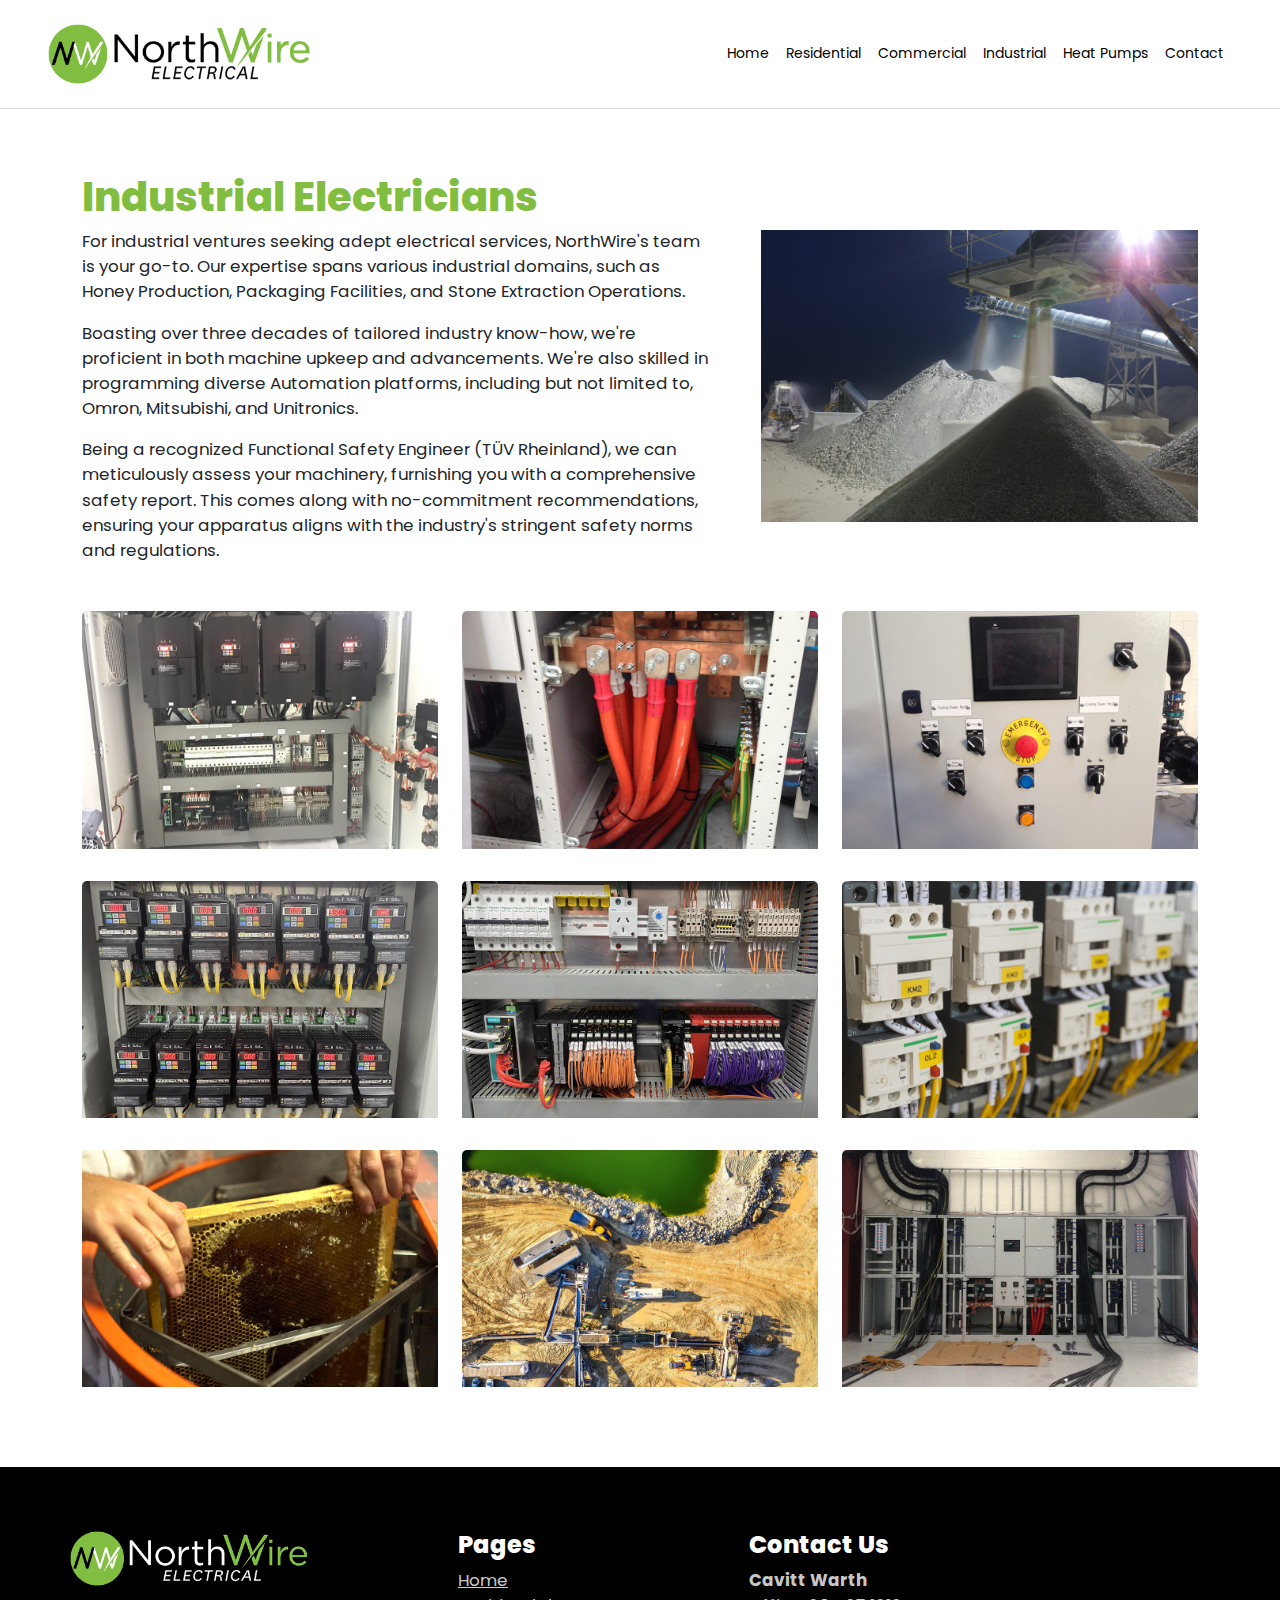
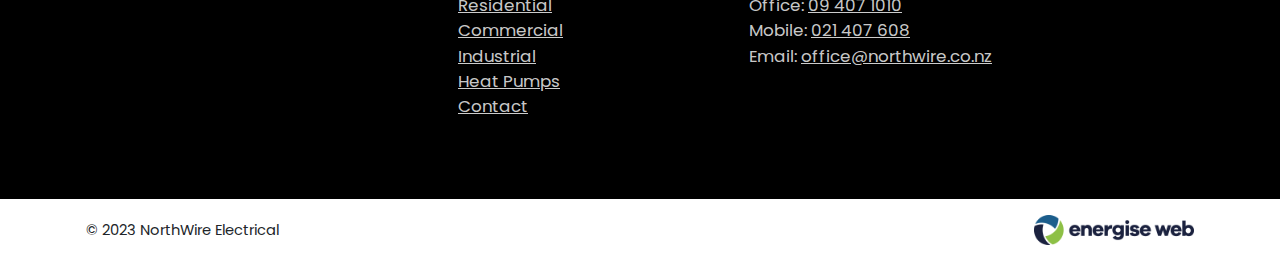
<file: industrial.html>
<!doctype html>
<html lang="en">
<head>
	
<!-- Google Tag Manager -->
<script>(function(w,d,s,l,i){w[l]=w[l]||[];w[l].push({'gtm.start':
new Date().getTime(),event:'gtm.js'});var f=d.getElementsByTagName(s)[0],
j=d.createElement(s),dl=l!='dataLayer'?'&l='+l:'';j.async=true;j.src=
'https://www.googletagmanager.com/gtm.js?id='+i+dl;f.parentNode.insertBefore(j,f);
})(window,document,'script','dataLayer','GTM-MDPVSMBS');</script>
<!-- End Google Tag Manager -->


<meta charset="utf-8">
<meta http-equiv="X-UA-Compatible" content="IE=edge">
<meta name="viewport" content="width=device-width, initial-scale=1, shrink-to-fit=no">

<link rel="apple-touch-icon" sizes="57x57" href="favicon/apple-icon-57x57.png">
<link rel="apple-touch-icon" sizes="60x60" href="favicon/apple-icon-60x60.png">
<link rel="apple-touch-icon" sizes="72x72" href="favicon/apple-icon-72x72.png">
<link rel="apple-touch-icon" sizes="76x76" href="favicon/apple-icon-76x76.png">
<link rel="apple-touch-icon" sizes="114x114" href="favicon/apple-icon-114x114.png">
<link rel="apple-touch-icon" sizes="120x120" href="favicon/apple-icon-120x120.png">
<link rel="apple-touch-icon" sizes="144x144" href="favicon/apple-icon-144x144.png">
<link rel="apple-touch-icon" sizes="152x152" href="favicon/apple-icon-152x152.png">
<link rel="apple-touch-icon" sizes="180x180" href="favicon/apple-icon-180x180.png">
<link rel="icon" type="image/png" sizes="192x192" href="favicon/android-icon-192x192.png">
<link rel="icon" type="image/png" sizes="32x32" href="favicon/favicon-32x32.png">
<link rel="icon" type="image/png" sizes="96x96" href="favicon/favicon-96x96.png">
<link rel="icon" type="image/png" sizes="16x16" href="favicon/favicon-16x16.png">
<link rel="manifest" href="favicon/manifest.json">
<meta name="msapplication-TileColor" content="#ffffff">
<meta name="msapplication-TileImage" content="favicon/ms-icon-144x144.png">
<meta name="theme-color" content="#ffffff">

<link href="bootstrap.min.css" rel="stylesheet">
<link rel="stylesheet" href="theme.css" />

<link rel="stylesheet" href="nav.css" />
<link rel="preconnect" href="https://fonts.googleapis.com">
<link rel="preconnect" href="https://fonts.gstatic.com" crossorigin>
<link href="https://fonts.googleapis.com/css2?family=Poppins:ital,wght@0,400;0,500;0,600;1,400&display=swap" rel="stylesheet">

<title>Industrial Electricians | NorthWire Electrical Waipapa</title>
<meta name="description" content="If you have an industrial business and need electrical services, our team can help. We work across numerous industrial sectors, including Honey Processing, Pack Houses, and Quarrying Operations." />

</head>

<body>
<!-- Google Tag Manager (noscript) -->
<noscript><iframe src="https://www.googletagmanager.com/ns.html?id=GTM-MDPVSMBS"
height="0" width="0" style="display:none;visibility:hidden"></iframe></noscript>
<!-- End Google Tag Manager (noscript) -->

<div class="overflow-hidden bg-white">
<header>
	
	<div class="bg-white p-3 p-lg-4 px-lg-5 topbar">
		<div class="row align-items-center">
			<div class="col-12 col-lg-4 navbar-dark navbar-expand-xl">
				<a class="d-inline-block navbar-brand py-0" href="index.html"><img src="images/north-wire-electrical.png" class="img-fluid" width="262" height="60" alt="NorthWire Electrical" title="NorthWire Electrical" /></a> <a class="navbar-toggler border-0 text-end" type="button" data-bs-toggle="collapse" data-bs-target="#navbars01" aria-controls="navbars01" aria-expanded="false" aria-label="Toggle navigation"><img src="images/list.svg" class="img-fluid" alt="Menu" width="30" height="30" /></a>
			</div>
			<div class="col-12 col-lg-8">
				<nav class="navbar navbar-expand-xl p-0 m-0">
					<div class="collapse navbar-collapse" id="navbars01">
						<ul id="menu-main-menu" class="navbar-nav ms-auto mb-lg-0 pt-3 pt-lg-0">
							<li class="nav-item"><a href="index.html" class="nav-link">Home</a></li>
							<li class="nav-item"><a href="residential.html" class="nav-link">Residential</a></li>
							<li class="nav-item"><a href="commercial.html" class="nav-link">Commercial</a></li>
							<li class="nav-item"><a href="industrial.html" class="nav-link">Industrial</a></li>
							<li class="nav-item"><a href="heat-pumps.html" class="nav-link">Heat Pumps</a></li>
							<li class="nav-item"><a href="contact.html" class="nav-link">Contact</a></li>
						</ul>
					</div>
				</nav>
			</div>
		</div>
	</div>
	<div class="p-0 m-0 border-top border-1 border-secondary border-opacity-25"></div>

</header>

<main class="">

	<div class="container-fluid p-0 py-3 py-md-5">
		<div class="container py-3 py-md-3">
			<div class="row gx-5 align-items-center">
				<div class="col-md-12 col-lg-7">
					<h1>Industrial Electricians</h1>
					<p>For industrial ventures seeking adept electrical services, NorthWire's team is your go-to. Our expertise spans various industrial domains, such as Honey Production, Packaging Facilities, and Stone Extraction Operations.</p>

					<p>Boasting over three decades of tailored industry know-how, we're proficient in both machine upkeep and advancements. We're also skilled in programming diverse Automation platforms, including but not limited to, Omron, Mitsubishi, and Unitronics.</p>

					<p>Being a recognized Functional Safety Engineer (TÜV Rheinland), we can meticulously assess your machinery, furnishing you with a comprehensive safety report. This comes along with no-commitment recommendations, ensuring your apparatus aligns with the industry's stringent safety norms and regulations.</p>
				</div>
				<div class="col-md-12 col-lg-5 text-center">
					<p class="m-0 mt-4 mt-lg-0"><img src="images/industrial/industrial-electrician.jpg" alt="Industrial Electrician" class="img-fluid" /></p>
				</div>
			</div>
			
			<div class="row mt-3 gx-4 align-items-center">
				<div class="col-md-12 col-lg-4">
					<div class="card p-0 border-0 my-2 my-md-3">
						<a class="lightbox-link" href="images/industrial/large/industrial-electrician-1.jpg"><img src="images/industrial/industrial-electrician-1.jpg" class="card-img-top img-fluid" alt="Industrial Electrician"></a>
					</div>
				</div>
				<div class="col-md-12 col-lg-4">
					<div class="card p-0 border-0 my-2 my-md-3">
						<a class="lightbox-link" href="images/industrial/large/industrial-electrician-2.jpg"><img src="images/industrial/industrial-electrician-2.jpg" class="card-img-top img-fluid" alt="Industrial Electrician"></a>
					</div>
				</div>
				<div class="col-md-12 col-lg-4">
					<div class="card p-0 border-0 my-2 my-md-3">
						<a class="lightbox-link" href="images/industrial/large/industrial-electrician-3.jpg"><img src="images/industrial/industrial-electrician-3.jpg" class="card-img-top img-fluid" alt="Industrial Electrician"></a>
					</div>
				</div>
			</div>
			
			<div class="row gx-4 align-items-center">
				<div class="col-md-12 col-lg-4">
					<div class="card p-0 border-0 my-2 my-md-3">
						<a class="lightbox-link" href="images/industrial/large/industrial-electrician-4.jpg"><img src="images/industrial/industrial-electrician-4.jpg" class="card-img-top img-fluid" alt="Industrial Electrician"></a>
					</div>
				</div>
				<div class="col-md-12 col-lg-4">
					<div class="card p-0 border-0 my-2 my-md-3">
						<a class="lightbox-link" href="images/industrial/large/industrial-electrician-5.jpg"><img src="images/industrial/industrial-electrician-5.jpg" class="card-img-top img-fluid" alt="Industrial Electrician"></a>
					</div>
				</div>
				<div class="col-md-12 col-lg-4">
					<div class="card p-0 border-0 my-2 my-md-3">
						<a class="lightbox-link" href="images/industrial/large/industrial-electrician-6.jpg"><img src="images/industrial/industrial-electrician-6.jpg" class="card-img-top img-fluid" alt="Industrial Electrician"></a>
					</div>
				</div>
			</div>
			
			<div class="row gx-4 align-items-center">
				<div class="col-md-12 col-lg-4">
					<div class="card p-0 border-0 my-2 my-md-3">
						<a class="lightbox-link" href="images/industrial/large/industrial-electrician-7.jpg"><img src="images/industrial/industrial-electrician-7.jpg" class="card-img-top img-fluid" alt="Industrial Electrician"></a>
					</div>
				</div>
				<div class="col-md-12 col-lg-4">
					<div class="card p-0 border-0 my-2 my-md-3">
						<a class="lightbox-link" href="images/industrial/large/industrial-electrician-8.jpg"><img src="images/industrial/industrial-electrician-8.jpg" class="card-img-top img-fluid" alt="Industrial Electrician"></a>
					</div>
				</div>
				<div class="col-md-12 col-lg-4">
					<div class="card p-0 border-0 my-2 my-md-3">
						<a class="lightbox-link" href="images/industrial/large/industrial-electrician-9.jpg"><img src="images/industrial/industrial-electrician-9.jpg" class="card-img-top img-fluid" alt="Industrial Electrician"></a>
					</div>
				</div>
			</div>
		</div>
	</div>

		
</main>

<footer class="">
	
	<div class="p-3 p-lg-5 bg-dark footer-dark">
		<div class="container p-0 py-3 text-center text-md-start">
			<div class="row">
				<div class="col-12 col-lg-4">
					<div class="me-0 me-lg-4">
						<h4 class="mt-0 mt-lg-0"><a class="d-inline-block navbar-brand py-0" href="index.html"><img src="images/north-wire-electrical-inverted.png" class="img-fluid" width="262" height="60" alt="NorthWire Electrical" title="NorthWire Electrical" /></a></h4>
						
					</div>
				</div>
				<div class="col-12 col-lg-3">
					
					<h4 class="mt-4 mt-lg-0">Pages</h4>
					<ul class="list-unstyled">
						<li class=""><a href="index.html" class="">Home</a></li>
						<li class=""><a href="residential.html" class="">Residential</a></li>
						<li class=""><a href="commercial.html" class="">Commercial</a></li>
						<li class=""><a href="industrial.html" class="">Industrial</a></li>
						<li class=""><a href="heat-pumps.html" class="">Heat Pumps</a></li>
						<li class=""><a href="contact.html" class="">Contact</a></li>
					</ul>
				</div>
				<div class="col-12 col-lg-5">
					<h4 class="mt-4 mt-lg-0">Contact Us</h4>
					<p><strong>Cavitt Warth</strong><br>
					Office: <a href="tel:+6494071010" class="PhoneClick">09&nbsp;407&nbsp;1010</a><br>
					Mobile: <a href="tel:+6421407608" class="PhoneClick">021&nbsp;407&nbsp;608</a><br>
					Email: <a href="mailto:office@northwire.co.nz?subject=Website enquiry" class="EmailClick">office@northwire.co.nz</a></p>
				</div>
			</div>
		</div>
	</div>
	
	<div class="py-3">
		<div class="container px-3">
			<div class="row">
				<div class="col-sm-6 text-center text-sm-start align-self-center">
					<p class="p-0 m-0 small">&copy;&nbsp;2023&nbsp;NorthWire Electrical</p>
				</div>
				<div class="col-sm-6 text-center text-sm-end align-self-center">
					<p class="p-0 m-0 small"><a target="_blank" href="https://www.energise.co.nz/"><img src="images/energise-website-design.png" alt="Energise Website Design" width="160" class="img-fluid" /></a></p>
				</div>
			</div>
		</div>
	</div>
</footer>

<a href="#"><img src="images/button-top.png" id="back-top" alt="Back to top" width="30" height="30" class="position-fixed bottom-0 end-0 m-2" /></a>
</div>

<link rel="stylesheet" href="magnific-popup/magnific-popup.css">
<script src="https://ajax.googleapis.com/ajax/libs/jquery/1.11.3/jquery.min.js"></script>
<script src="magnific-popup/jquery.magnific-popup.js"></script>
<script src="js/bootstrap.bundle.min.js"></script> 
<script>
	$(document).ready(function() {
	
		if (jQuery(window).innerWidth() > 1199) {
			jQuery(window).bind('scroll', function() {
			var navHeight = 100;
				if (jQuery(window).scrollTop() > navHeight) {
					jQuery('.topbar').addClass('fixed-top');
				}
				else {
					jQuery('.topbar').removeClass('fixed-top');
				} 
			});
		}
		
		$('.lightbox-link').magnificPopup({
			type: 'image',
			gallery:{
				enabled:true
			}
		});
		
		// hide #back-top first
		$("#back-top").hide();

		// fade in #back-top
		$(function () {
			$(window).scroll(function () {
				if ($(this).scrollTop() > 200) {
					$('#back-top').fadeIn();
				} else {
					$('#back-top').fadeOut();
				}
			});
		});
	});
</script>
</body>
</html>
</file>
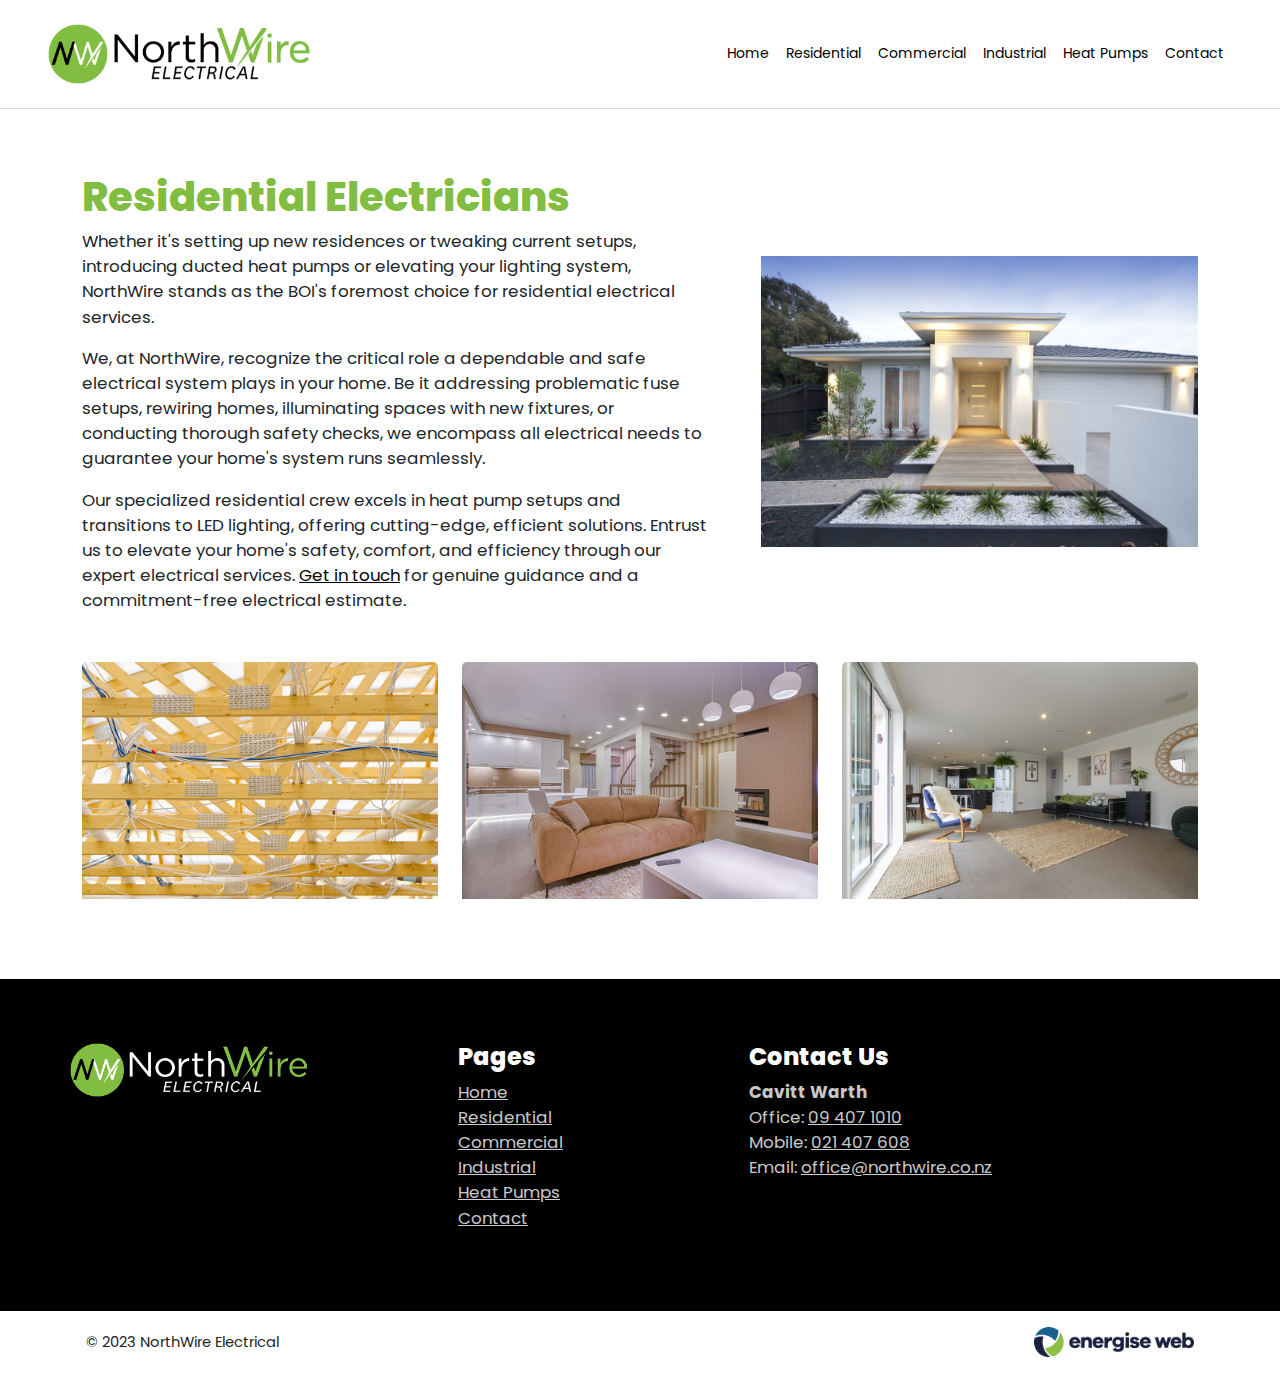
<file: residential.html>
<!doctype html>
<html lang="en">
<head>
	
<!-- Google Tag Manager -->
<script>(function(w,d,s,l,i){w[l]=w[l]||[];w[l].push({'gtm.start':
new Date().getTime(),event:'gtm.js'});var f=d.getElementsByTagName(s)[0],
j=d.createElement(s),dl=l!='dataLayer'?'&l='+l:'';j.async=true;j.src=
'https://www.googletagmanager.com/gtm.js?id='+i+dl;f.parentNode.insertBefore(j,f);
})(window,document,'script','dataLayer','GTM-MDPVSMBS');</script>
<!-- End Google Tag Manager -->


<meta charset="utf-8">
<meta http-equiv="X-UA-Compatible" content="IE=edge">
<meta name="viewport" content="width=device-width, initial-scale=1, shrink-to-fit=no">

<link rel="apple-touch-icon" sizes="57x57" href="favicon/apple-icon-57x57.png">
<link rel="apple-touch-icon" sizes="60x60" href="favicon/apple-icon-60x60.png">
<link rel="apple-touch-icon" sizes="72x72" href="favicon/apple-icon-72x72.png">
<link rel="apple-touch-icon" sizes="76x76" href="favicon/apple-icon-76x76.png">
<link rel="apple-touch-icon" sizes="114x114" href="favicon/apple-icon-114x114.png">
<link rel="apple-touch-icon" sizes="120x120" href="favicon/apple-icon-120x120.png">
<link rel="apple-touch-icon" sizes="144x144" href="favicon/apple-icon-144x144.png">
<link rel="apple-touch-icon" sizes="152x152" href="favicon/apple-icon-152x152.png">
<link rel="apple-touch-icon" sizes="180x180" href="favicon/apple-icon-180x180.png">
<link rel="icon" type="image/png" sizes="192x192" href="favicon/android-icon-192x192.png">
<link rel="icon" type="image/png" sizes="32x32" href="favicon/favicon-32x32.png">
<link rel="icon" type="image/png" sizes="96x96" href="favicon/favicon-96x96.png">
<link rel="icon" type="image/png" sizes="16x16" href="favicon/favicon-16x16.png">
<link rel="manifest" href="favicon/manifest.json">
<meta name="msapplication-TileColor" content="#ffffff">
<meta name="msapplication-TileImage" content="favicon/ms-icon-144x144.png">
<meta name="theme-color" content="#ffffff">

<link href="bootstrap.min.css" rel="stylesheet">
<link rel="stylesheet" href="theme.css" />

<link rel="stylesheet" href="nav.css" />
<link rel="preconnect" href="https://fonts.googleapis.com">
<link rel="preconnect" href="https://fonts.gstatic.com" crossorigin>
<link href="https://fonts.googleapis.com/css2?family=Poppins:ital,wght@0,400;0,500;0,600;1,400&display=swap" rel="stylesheet">

<title>Residential Electricians | NorthWire Electrical Waipapa</title>
<meta name="description" content="From New Builds to minor alterations, ducted heat pump installations to lighting upgrades - NorthWire is the BOI's go-to residential electrician." />

</head>

<body>
<!-- Google Tag Manager (noscript) -->
<noscript><iframe src="https://www.googletagmanager.com/ns.html?id=GTM-MDPVSMBS"
height="0" width="0" style="display:none;visibility:hidden"></iframe></noscript>
<!-- End Google Tag Manager (noscript) -->

<div class="overflow-hidden bg-white">
<header>
	
	<div class="bg-white p-3 p-lg-4 px-lg-5 topbar">
		<div class="row align-items-center">
			<div class="col-12 col-lg-4 navbar-dark navbar-expand-xl">
				<a class="d-inline-block navbar-brand py-0" href="index.html"><img src="images/north-wire-electrical.png" class="img-fluid" width="262" height="60" alt="NorthWire Electrical" title="NorthWire Electrical" /></a> <a class="navbar-toggler border-0 text-end" type="button" data-bs-toggle="collapse" data-bs-target="#navbars01" aria-controls="navbars01" aria-expanded="false" aria-label="Toggle navigation"><img src="images/list.svg" class="img-fluid" alt="Menu" width="30" height="30" /></a>
			</div>
			<div class="col-12 col-lg-8">
				<nav class="navbar navbar-expand-xl p-0 m-0">
					<div class="collapse navbar-collapse" id="navbars01">
						<ul id="menu-main-menu" class="navbar-nav ms-auto mb-lg-0 pt-3 pt-lg-0">
							<li class="nav-item"><a href="index.html" class="nav-link">Home</a></li>
							<li class="nav-item"><a href="residential.html" class="nav-link">Residential</a></li>
							<li class="nav-item"><a href="commercial.html" class="nav-link">Commercial</a></li>
							<li class="nav-item"><a href="industrial.html" class="nav-link">Industrial</a></li>
							<li class="nav-item"><a href="heat-pumps.html" class="nav-link">Heat Pumps</a></li>
							<li class="nav-item"><a href="contact.html" class="nav-link">Contact</a></li>
						</ul>
					</div>
				</nav>
			</div>
		</div>
	</div>
	<div class="p-0 m-0 border-top border-1 border-secondary border-opacity-25"></div>

</header>

<main class="">

	<div class="container-fluid p-0 py-3 py-md-5">
		<div class="container py-3 py-md-3">
			<div class="row gx-5 align-items-center">
				<div class="col-md-12 col-lg-7">
					<h1>Residential Electricians</h1>
					<p>Whether it's setting up new residences or tweaking current setups, introducing ducted heat pumps or elevating your lighting system, NorthWire stands as the BOI's foremost choice for residential electrical services.</p>

					<p>We, at NorthWire, recognize the critical role a dependable and safe electrical system plays in your home. Be it addressing problematic fuse setups, rewiring homes, illuminating spaces with new fixtures, or conducting thorough safety checks, we encompass all electrical needs to guarantee your home's system runs seamlessly.</p>

					<p>Our specialized residential crew excels in heat pump setups and transitions to LED lighting, offering cutting-edge, efficient solutions. Entrust us to elevate your home's safety, comfort, and efficiency through our expert electrical services. <a href="contact.html">Get in touch</a> for genuine guidance and a commitment-free electrical estimate.</p>
				</div>
				<div class="col-md-12 col-lg-5 text-center">
					<p class="m-0 mt-4 mt-lg-0"><img src="images/residential/residential-electrician.jpg" alt="Residential Electrician" class="img-fluid" /></p>
				</div>
			</div>
			
			
			
			<div class="row mt-3 gx-4 align-items-center">
				<div class="col-md-12 col-lg-4">
					<div class="card p-0 border-0 my-2 my-md-3">
						<a class="lightbox-link" href="images/residential/large/residential-electrician-1.jpg"><img src="images/residential/residential-electrician-1.jpg" class="card-img-top img-fluid" alt="Residential Electrician"></a>
					</div>
				</div>
				<div class="col-md-12 col-lg-4">
					<div class="card p-0 border-0 my-2 my-md-3">
						<a class="lightbox-link" href="images/residential/large/residential-electrician-2.jpg"><img src="images/residential/residential-electrician-2.jpg" class="card-img-top img-fluid" alt="Residential Electrician"></a>
					</div>
				</div>
				<div class="col-md-12 col-lg-4">
					<div class="card p-0 border-0 my-2 my-md-3">
						<a class="lightbox-link" href="images/residential/large/residential-electrician-3.jpg"><img src="images/residential/residential-electrician-3.jpg" class="card-img-top img-fluid" alt="Residential Electrician"></a>
					</div>
				</div>
			</div>
			
			
		</div>
	</div>

		
</main>

<footer class="">
	
	<div class="p-3 p-lg-5 bg-dark footer-dark">
		<div class="container p-0 py-3 text-center text-md-start">
			<div class="row">
				<div class="col-12 col-lg-4">
					<div class="me-0 me-lg-4">
						<h4 class="mt-0 mt-lg-0"><a class="d-inline-block navbar-brand py-0" href="index.html"><img src="images/north-wire-electrical-inverted.png" class="img-fluid" width="262" height="60" alt="NorthWire Electrical" title="NorthWire Electrical" /></a></h4>
						
					</div>
				</div>
				<div class="col-12 col-lg-3">
					
					<h4 class="mt-4 mt-lg-0">Pages</h4>
					<ul class="list-unstyled">
						<li class=""><a href="index.html" class="">Home</a></li>
						<li class=""><a href="residential.html" class="">Residential</a></li>
						<li class=""><a href="commercial.html" class="">Commercial</a></li>
						<li class=""><a href="industrial.html" class="">Industrial</a></li>
						<li class=""><a href="heat-pumps.html" class="">Heat Pumps</a></li>
						<li class=""><a href="contact.html" class="">Contact</a></li>
					</ul>
				</div>
				<div class="col-12 col-lg-5">
					<h4 class="mt-4 mt-lg-0">Contact Us</h4>
					<p><strong>Cavitt Warth</strong><br>
					Office: <a href="tel:+6494071010" class="PhoneClick">09&nbsp;407&nbsp;1010</a><br>
					Mobile: <a href="tel:+6421407608" class="PhoneClick">021&nbsp;407&nbsp;608</a><br>
					Email: <a href="mailto:office@northwire.co.nz?subject=Website enquiry" class="EmailClick">office@northwire.co.nz</a></p>
				</div>
			</div>
		</div>
	</div>
	
	<div class="py-3">
		<div class="container px-3">
			<div class="row">
				<div class="col-sm-6 text-center text-sm-start align-self-center">
					<p class="p-0 m-0 small">&copy;&nbsp;2023&nbsp;NorthWire Electrical</p>
				</div>
				<div class="col-sm-6 text-center text-sm-end align-self-center">
					<p class="p-0 m-0 small"><a target="_blank" href="https://www.energise.co.nz/"><img src="images/energise-website-design.png" alt="Energise Website Design" width="160" class="img-fluid" /></a></p>
				</div>
			</div>
		</div>
	</div>
</footer>

<a href="#"><img src="images/button-top.png" id="back-top" alt="Back to top" width="30" height="30" class="position-fixed bottom-0 end-0 m-2" /></a>
</div>

<link rel="stylesheet" href="magnific-popup/magnific-popup.css">
<script src="https://ajax.googleapis.com/ajax/libs/jquery/1.11.3/jquery.min.js"></script>
<script src="magnific-popup/jquery.magnific-popup.js"></script>
<script src="js/bootstrap.bundle.min.js"></script> 
<script>
	$(document).ready(function() {
	
		if (jQuery(window).innerWidth() > 1199) {
			jQuery(window).bind('scroll', function() {
			var navHeight = 100;
				if (jQuery(window).scrollTop() > navHeight) {
					jQuery('.topbar').addClass('fixed-top');
				}
				else {
					jQuery('.topbar').removeClass('fixed-top');
				} 
			});
		}
		
		$('.lightbox-link').magnificPopup({
			type: 'image',
			gallery:{
				enabled:true
			}
		});
		
		// hide #back-top first
		$("#back-top").hide();

		// fade in #back-top
		$(function () {
			$(window).scroll(function () {
				if ($(this).scrollTop() > 200) {
					$('#back-top').fadeIn();
				} else {
					$('#back-top').fadeOut();
				}
			});
		});
	});
</script>
</body>
</html>
</file>
<file: theme.css>
/*Colours: #81BD41 #666666 #F8F8F8 #BED1D3 */
body {font-family: 'Poppins', sans-serif;font-size: 1.05rem;background-color:#F3F3F3;}
textarea:hover, input:hover, textarea:active, input:active, textarea:focus, input:focus,button:focus,button:active,button:hover,label:focus,.btn:active,.btn.active{outline:0px !important;/*-webkit-appearance:none;*/box-shadow: none !important;}

.svg-white {filter: invert(100%) sepia(100%) saturate(0%) hue-rotate(288deg) brightness(102%) contrast(102%);}

h1, h2, h3, h4, h5, h6, .h1, .h2, .h3, .h4, .h5, .h6 { font-weight:800;}
h1, h2 .h1, .h2 {color:#81BD41;}
h3, h4, .h3, .h4 {color:#000;}
h1, a {}
.title h1 {font-weight: 600;}
.title .col-12 {z-index: 1;}
a {color:#000;}
a:hover, a:focus, .text-success {color:#81BD41;}

.overflow-hidden {max-width: 1920px;margin: 0 auto;}

footer a:hover, footer a:focus {color:#FFFFFF !important;}
.bg-dark {background-color:#000 !important;}
.bg-custom {background-color:#81BD41 !important;}
.bg-custom-1 {background-color:#666 !important;}
.bg-custom-2 {background-color:#F8F8F8 !important;}
.text-dark {color:#000 !important;}
.text-custom {color:#81BD41 !important;}
.text-custom-1 {color:#666666 !important;}
.text-custom-2 {color:#F8F8F8 !important;}
.border-custom {border-color:rgba(0,0,0,0.08) !important;}
.border-custom-1 {border-color:#666666 !important;}
.border-custom-2 {border-color:#F8F8F8 !important;}
.bg-light-custom {background-color:#F0F0F0 !important;}
.btn-custom, .btn-custom-1 {background-color:#81BD41 !important;border-color:#81BD41 !important;color:#000 !important;}
.btn-custom-1 {background-color:#666666 !important;border-color:#666666 !important;}
.btn-custom:hover, .btn-custom-1:hover, .btn-custom:focus, .btn-custom-1:focus {background-color:#2D2D2D !important;border-color:#2D2D2D !important;color:#FFF !important;}
.custom-overlay {position:absolute;left:0;top:0;width:100%;height: 100%;}
.custom-overlay:after {background-image: linear-gradient(to right, rgba(0,0,0,0.5), rgba(0,0,0,0));width:50%;position: absolute;left:0;top:0;content: '';height: 100%;}

.btn {font-family: 'Poppins', sans-serif;font-weight:700 !important;}
.modal {background-color:rgba(0, 0, 0, 0.7);}

.news-image {height: 300px;background-size:100% auto; background-repeat: no-repeat;}
.search .news-image {background-size:auto 100%;}
.news-image img {height: 100%;}

/*.owl-nav {position: absolute;left: 0;top: 50%;width: 100%;margin-top:-15px;}
.owl-prev {float:left;margin-left:-50px;}
.owl-next {float:right;margin-right:-50px;}
.owl-prev span, .owl-next span {font-size: 30px;border-radius: 15px;background-color:rgba(0,0,0,0.2);width: 30px;height: 30px;display: inline-block;color: #FFF;line-height: 22px;margin: 0 4px;}
.owl-prev:hover span, .owl-next:hover span, .owl-prev:focus span, .owl-next:focus span {background-color: rgba(0,0,0,0.5);}
.owl-dots {display:none;}*/

.footer-dark {background-color:#000 !important; color:rgba(255,255,255,0.8);}
.footer-dark a {color:rgba(255,255,255,0.8);}
.footer-dark a:focus, .footer-dark a:hover {color:rgba(255,255,255,1);}
.footer-dark h4 {color:#FFF;}

@media (min-width: 1650px) {
	.container, .container-lg, .container-md, .container-sm, .container-xl, .container-xxl {max-width: 1400px;}
	.btn {padding-left:3rem;padding-right:3rem;}
}

@media (max-width: 1199.98px) {
	.container {max-width:94%;}
	.custom-overlay:after {width:100%;}
}

@media (max-width: 767.98px) {
	h2 {font-size: 1.5rem;}
	h3 {font-size: 1.2rem;}
	/*#owl-slides img.card-img {width:150%;max-width:150%;margin-left:-25%;}
	#owl-slides.owl-carousel .owl-item {overflow: hidden;}
	#owl-slides .card-img-overlay {position: relative;}*/
	.custom-overlay {position:relative;left:auto;top:auto;height:auto;}
}
</file>
<file: nav.css>
header .nav-link {color:#000; font-weight: 400;padding:0.3rem 0.6rem; border-radius: 3px;margin-left:1px;font-size:1.2rem;}
.nav-link:focus, .nav-link:hover {color:#81BD41; background-color: #FFF;}
header .nav-link.active {color:#81BD41 !important; background-color: #FFF;}
.navbar-nav .dropdown-menu {border-radius:0;padding: 0;font-family: 'Poppins', sans-serif;}
.dropdown-menu[data-bs-popper] {left:auto;right:0;}
a.navbar-brand {max-width:70%;}
header .topbar.fixed-top {padding-top:0.5rem !important;padding-bottom:0.5rem !important;border-bottom:rgba(0,0,0,0.08) 1px solid;}
header .topbar.fixed-top .nav-link {font-size:0.9rem;}
header .topbar.fixed-top .navbar-brand img {width:200px;}

@media (max-width: 1650px) {
	header .nav-link {font-size:14px;}
	.navbar-expand-xl {flex-wrap:wrap;}
	#navbarsExample05 {margin-top:10px;}
}

@media (max-width: 1680px) {
	header .topbar.fixed-top {width: 100%;left: 0;margin-left: 0px;}
}

@media (max-width: 991.98px) {
	header .nav-link {text-align:center;border-top:rgba(0,0,0,0.1) 1px solid;padding:0.5rem 0rem;}
	header .top-nav-social {border-top:rgba(0,0,0,0.1) 1px solid;}
	header .navbar-toggler {width:25%;display: inline-block;}
	header .navbar-toggler-icon {width:2.5em;height:2.5em;}
}
</file>
